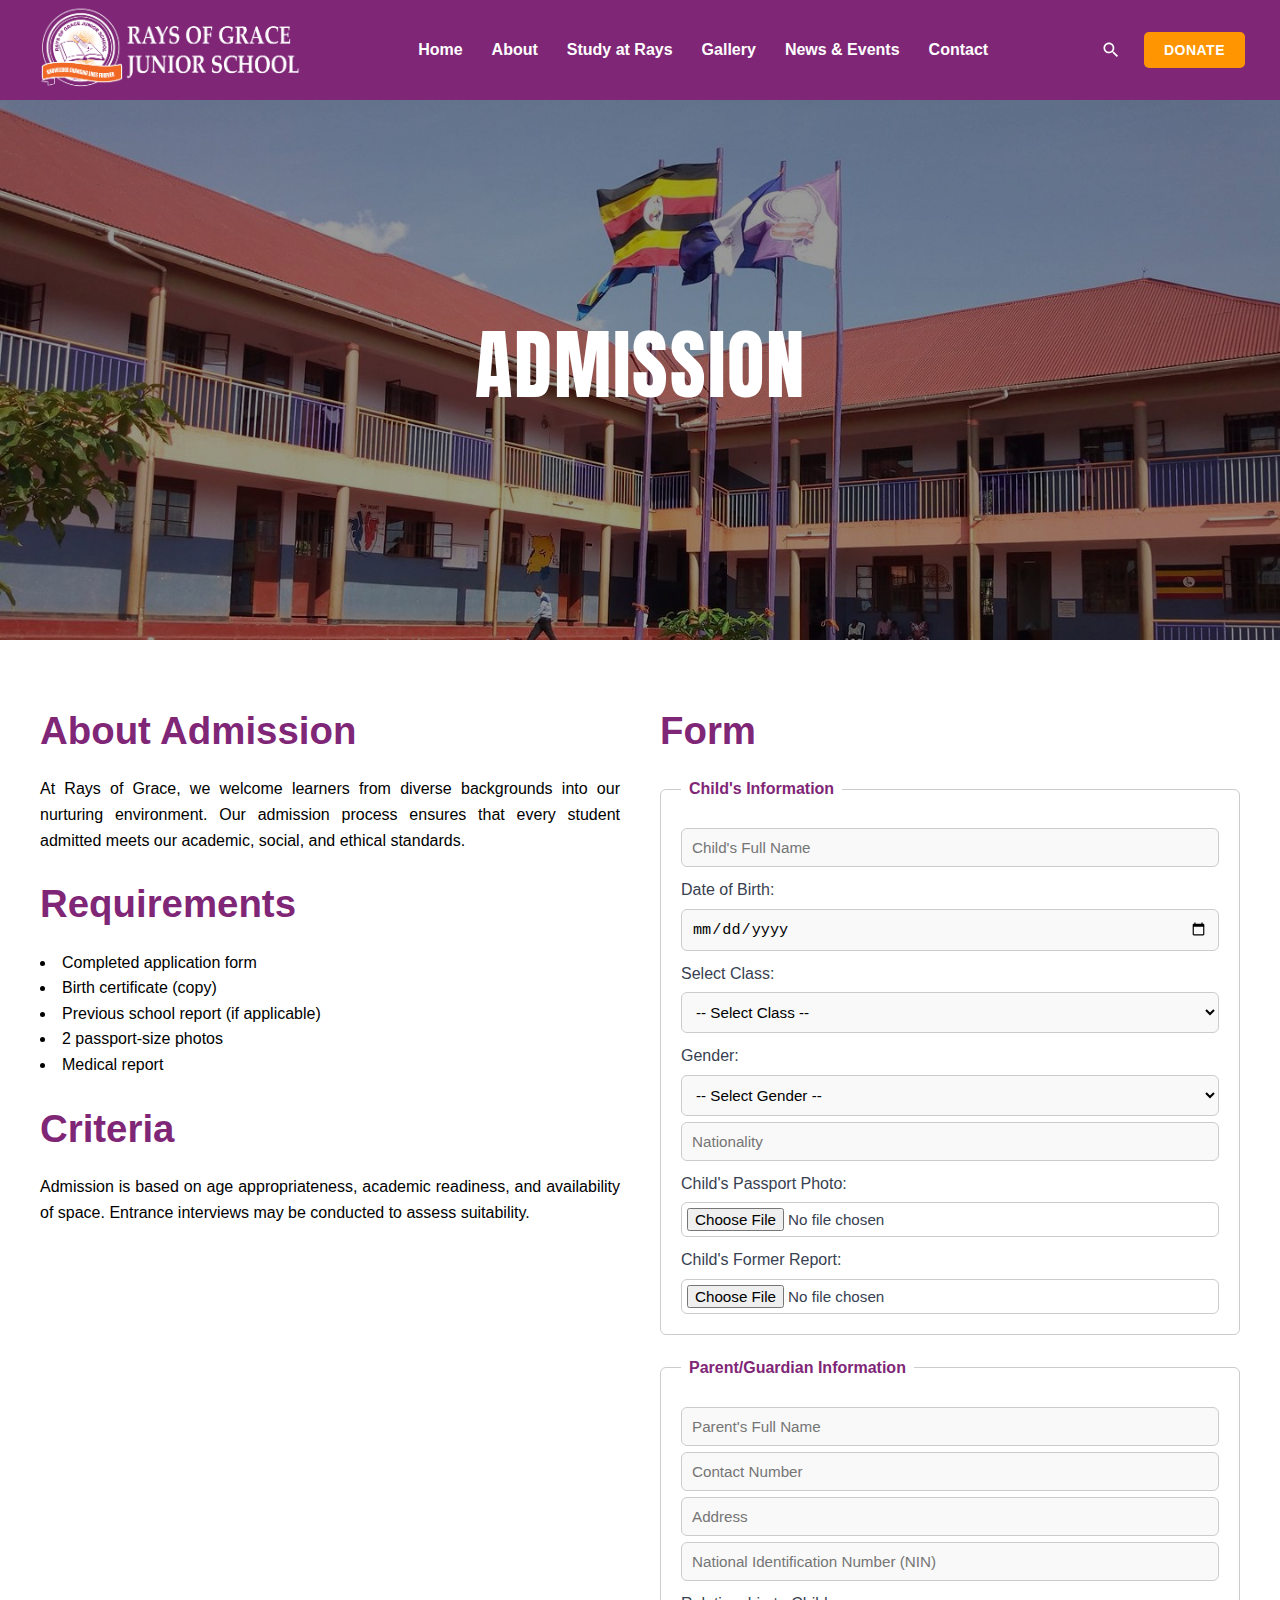
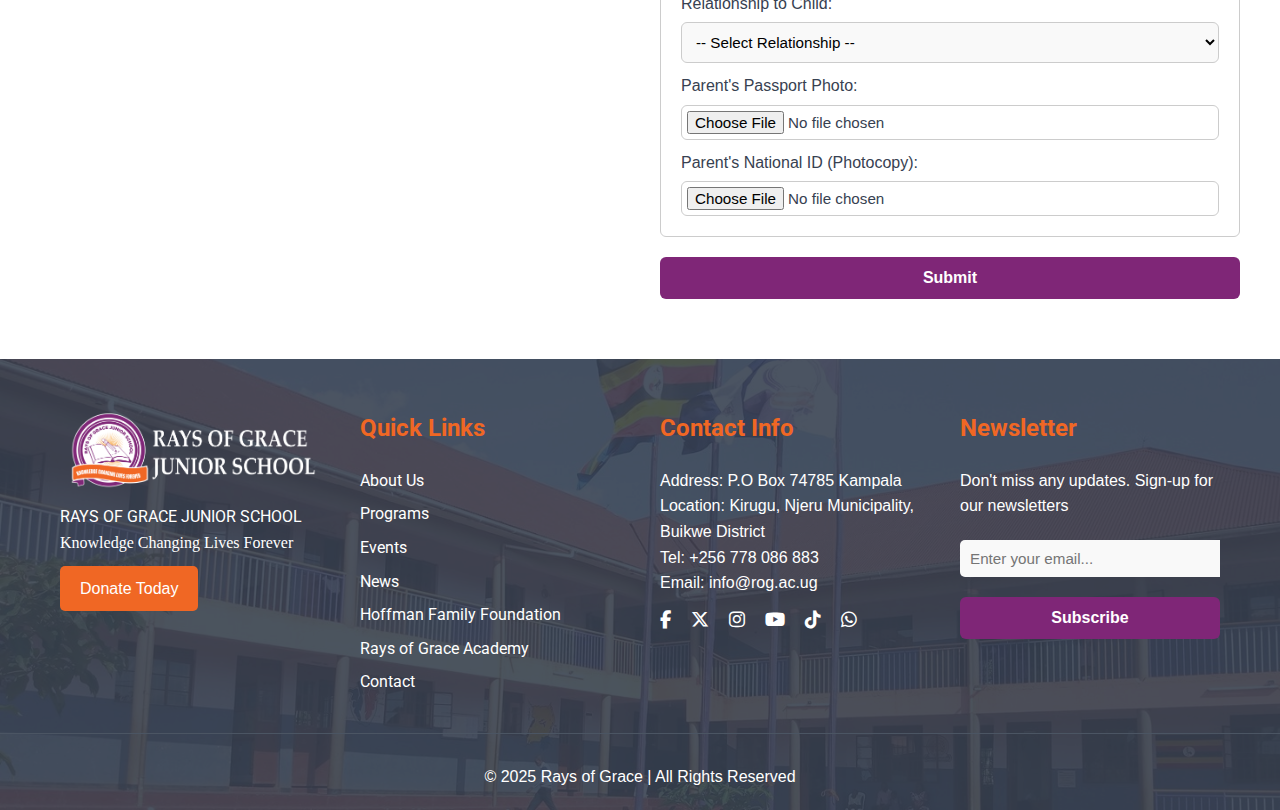
<file: templates/admission.html>
<!DOCTYPE html>
<html lang="en">
<head>
    <meta charset="UTF-8">
    <meta name="viewport" content="width=device-width, initial-scale=1.0">
    <title>Admision | Rays of Grace</title>
    <link rel="icon" type="image/x-icon" href="../images/fav-img/favicon.png">
    <link rel="stylesheet" href="../css/style.css">
    <link rel="stylesheet" href="../css/admission.css">
    <link rel="stylesheet" href="../css/responsive.css">
    <link href="https://fonts.googleapis.com/css2?family=Anton&display=swap" rel="stylesheet">
    <link href="https://fonts.googleapis.com/css2?family=Lora:wght@400;500;700&display=swap" rel="stylesheet">
</head>
<body>
    <header>
        <nav class="nav-container">
            <a href="index.html" class="logo" onclick="showPage('home')">
                <img src="../images/logo-img/logo.png" alt="Rays School Logo" class="logo-img">
            </a>
            <ul class="nav-menu">
                <li class="nav-item">
                    <a href="index.html" class="nav-link" onclick="showPage('home')">Home</a>
                </li>
                <li class="nav-item">
                    <a href="about.html" class="nav-link">About</a>
                    <div class="dropdown">
                        <a href="about.html" class="dropdown-link" onclick="showPage('about-school')">About Our School</a>
                        <a href="team.html" class="dropdown-link" onclick="showPage('meet-team')">Meet Our Team</a>
                        <a href="coming_soon.html" class="dropdown-link" onclick="showPage('school-profile')">School Profile</a>
                    </div>
                </li>
                <li class="nav-item">
                    <a href="programs.html" class="nav-link">Study at Rays</a>
                    <div class="dropdown">
                        <a href="programs.html" class="dropdown-link" onclick="showPage('programs')">Our Programs</a>
                        <a href="admission.html" class="dropdown-link" onclick="showPage('admission')">Admission</a>
                        <a href="coming_soon.html" class="dropdown-link" onclick="showPage('scholarships')">Scholarships</a>
                    </div>
                </li>
                <li class="nav-item">
                    <a href="gallery.html" class="nav-link" onclick="showPage('gallery')">Gallery</a>
                </li>
                <li class="nav-item">
                    <a href="news.html" class="nav-link">News & Events</a>
                    <div class="dropdown">
                        <a href="news.html" class="dropdown-link" onclick="showPage('news')">News & Events</a>
                        <a href="coming_soon.html" class="dropdown-link" onclick="showPage('termly-news')">Termly News</a>
                    </div>
                </li>
                <li class="nav-item">
                    <a href="contact.html" class="nav-link" onclick="showPage('contact')">Contact</a>
                </li>
            </ul>

            <div class="nav-actions">
                <button class="search-button" onclick="toggleSearch()">
                    <svg class="search-icon" viewBox="0 0 24 24">
                        <path d="M15.5 14h-.79l-.28-.27C15.41 12.59 16 11.11 16 9.5 16 5.91 13.09 3 9.5 3S3 5.91 3 9.5 5.91 16 9.5 16c1.61 0 3.09-.59 4.23-1.57l.27.28v.79l5 4.99L20.49 19l-4.99-5zm-6 0C7.01 14 5 11.99 5 9.5S7.01 5 9.5 5 14 7.01 14 9.5 11.99 14 9.5 14z"/>
                    </svg>
                </button>
                <button class="donate-btn">Donate</button>
                <div class="nav-actions">
                    <button class="menu-toggle" id="menu-toggle" onclick="toggleMobileMenu()">
                        <svg xmlns="http://www.w3.org/2000/svg" viewBox="0 0 24 24" fill="white" class="icon-menu">
                            <path d="M3 18h18v-2H3v2zm0-5h18v-2H3v2zm0-7v2h18V6H3z"/>
                        </svg>
                        <svg xmlns="http://www.w3.org/2000/svg" viewBox="0 0 24 24" fill="white" class="icon-close">
                            <path d="M19 6.41L17.59 5 12 10.59 6.41 5 5 6.41 10.59 12 5 17.59 6.41 19 12 13.41 17.59 19 19 17.59 13.41 12z"/>
                        </svg>
                    </button>
                </div>
            </div>
        </nav>
    </header>

    <div class="mobile-nav" id="mobileNav">
        <div class="mobile-nav-header">
            <a href="index.html" class="mobile-logo" onclick="showPage('home')">
                <img src="../images/logo-img/mobile-logo.png" alt="Rays School Logo" class="mobile-logo">
            </a>
        </div>
        <ul class="mobile-nav-menu">
            <li class="mobile-nav-item">
                <a href="index.html" class="mobile-nav-link" onclick="showPage('home'); closeMobileMenu();">Home</a>
            </li>
            <li class="mobile-nav-item">
                <a href="#" class="mobile-nav-link" onclick="toggleMobileDropdown('about-dropdown', this.querySelector('.plus-minus-icon'))">
                    About<span class="plus-minus-icon">+</span>
                </a>
                <div class="mobile-dropdown" id="about-dropdown">
                    <a href="about.html" class="mobile-nav-link mobile-dropdown-link" onclick="showPage('about-school'); closeMobileMenu();">About Our School</a>
                    <a href="team.html" class="mobile-nav-link mobile-dropdown-link" onclick="showPage('meet-team'); closeMobileMenu();">Meet Our Team</a>
                    <a href="coming_soon.html" class="mobile-nav-link mobile-dropdown-link" onclick="showPage('school-profile'); closeMobileMenu();">School Profile</a>
                </div>
            </li>
            <li class="mobile-nav-item">
                <a href="#" class="mobile-nav-link" onclick="toggleMobileDropdown('study-dropdown', this.querySelector('.plus-minus-icon'))">
                    Study at Rays<span class="plus-minus-icon">+</span>
                </a>
                <div class="mobile-dropdown" id="study-dropdown">
                    <a href="programs.html" class="mobile-nav-link mobile-dropdown-link" onclick="showPage('programs'); closeMobileMenu();">Our Programs</a>
                    <a href="admission.html" class="mobile-nav-link mobile-dropdown-link" onclick="showPage('admission'); closeMobileMenu();">Admission</a>
                    <a href="coming_soon.html" class="mobile-nav-link mobile-dropdown-link" onclick="showPage('scholarships'); closeMobileMenu();">Scholarships</a>
                </div>
            </li>
            <li class="mobile-nav-item">
                <a href="gallery.html" class="mobile-nav-link" onclick="showPage('gallery'); closeMobileMenu();">Gallery</a>
            </li>
            <li class="mobile-nav-item">
                <a href="#" class="mobile-nav-link" onclick="toggleMobileDropdown('news-dropdown', this.querySelector('.plus-minus-icon'))">
                    News<span class="plus-minus-icon">+</span>
                </a>
                <div class="mobile-dropdown" id="news-dropdown">
                    <a href="news.html" class="mobile-nav-link mobile-dropdown-link" onclick="showPage('news'); closeMobileMenu();">News & Events</a>
                    <a href="coming_soon.html" class="mobile-nav-link mobile-dropdown-link" onclick="showPage('termly-news'); closeMobileMenu();">Termly News</a>
                </div>
            </li>
            <li class="mobile-nav-item">
                <a href="contact.html" class="mobile-nav-link" onclick="showPage('contact'); closeMobileMenu();">Contact</a>
            </li>
        </ul>
    </div>
    <div class="overlay" id="overlay" onclick="closeMobileMenu()"></div>

    <main>
        <section id="admission-section">
            <div class="admission-overlay">
                <h2>
                    ADMISSION
                </h2>
            </div>
        </section>
        <section id="creteria-section">
  <div class="admission-container">
    <div class="column">
      <h2>About Admission</h2>
      <p>
        At Rays of Grace, we welcome learners from diverse backgrounds into our nurturing environment. 
        Our admission process ensures that every student admitted meets our academic, social, and ethical standards.
      </p>

      <h2>Requirements</h2>
      <ul>
        <li>Completed application form</li>
        <li>Birth certificate (copy)</li>
        <li>Previous school report (if applicable)</li>
        <li>2 passport-size photos</li>
        <li>Medical report</li>
      </ul>
      <h2>Criteria</h2>
      <p>
        Admission is based on age appropriateness, academic readiness, and availability of space. 
        Entrance interviews may be conducted to assess suitability.
      </p>
    </div>
    <div class="column">

      <h2>Form</h2>
        <form enctype="multipart/form-data">
        <fieldset>
            <legend>Child's Information</legend>
            <input type="text" name="child_name" placeholder="Child's Full Name" required>

            <label for="dob">Date of Birth:</label>
            <input type="date" name="dob" id="dob" required>

            <label for="class">Select Class:</label>
            <select name="class" id="class" required>
            <option value="">-- Select Class --</option>
            <option value="Baby">Baby Class</option>
            <option value="Middle">Middle Class</option>
            <option value="Top">Top Class</option>
            <option value="P1">Primary 1</option>
            <option value="P2">Primary 2</option>
            <option value="P3">Primary 3</option>
            <option value="P4">Primary 4</option>
            <option value="P5">Primary 5</option>
            <option value="P6">Primary 6</option>
            <option value="P7">Primary 7</option>
            </select>

            <label for="gender">Gender:</label>
            <select name="gender" id="gender" required>
            <option value="">-- Select Gender --</option>
            <option value="Male">Male</option>
            <option value="Female">Female</option>
            </select>

            <input type="text" name="nationality" placeholder="Nationality" required>

            <label for="passport_photo">Child's Passport Photo:</label>
            <input type="file" name="passport_photo" id="passport_photo" accept="image/*" required>

            <label for="former_report">Child's Former Report:</label>
            <input type="file" name="former_report" id="former_report" accept="image/*,.pdf" required>
        </fieldset>

        <fieldset>
            <legend>Parent/Guardian Information</legend>
            <input type="text" name="parent_name" placeholder="Parent's Full Name" required>
            <input type="text" name="parent_contact" placeholder="Contact Number" required>
            <input type="text" name="parent_address" placeholder="Address" required>
            <input type="text" name="parent_nin" placeholder="National Identification Number (NIN)" required>

            <label for="relationship">Relationship to Child:</label>
            <select name="relationship" id="relationship" required>
            <option value="">-- Select Relationship --</option>
            <option value="Father">Father</option>
            <option value="Mother">Mother</option>
            <option value="Guardian">Guardian</option>
            <option value="Other">Other</option>
            </select>

            <label for="passport_photo">Parent's Passport Photo:</label>
            <input type="file" name="passport_photo" id="passport_photo" accept="image/*" required>

            <label for="parent_id">Parent's National ID (Photocopy):</label>
            <input type="file" name="parent_id" id="parent_id" accept="image/*,.pdf" required>
        </fieldset>

        <button type="submit">Submit</button>
    </form>

    </div>
  </div>
</section>

    </main>

    <div id="footer-placeholder"></div>
    
    <script src="../js/main.js"></script>
    <script src="../js/menu.js"></script>
    <script src="../js/slider.js"></script>

    <a href="#" id="back-to-top" class="back-to-top">
        <svg xmlns="http://www.w3.org/2000/svg" viewBox="0 0 640 640"><path d="M342.6 81.4C330.1 68.9 309.8 68.9 297.3 81.4L137.3 241.4C124.8 253.9 124.8 274.2 137.3 286.7C149.8 299.2 170.1 299.2 182.6 286.7L288 181.3L288 552C288 569.7 302.3 584 320 584C337.7 584 352 569.7 352 552L352 181.3L457.4 286.7C469.9 299.2 490.2 299.2 502.7 286.7C515.2 274.2 515.2 253.9 502.7 241.4L342.7 81.4z"/></svg>
    </a>
</body>
</html>
</file>
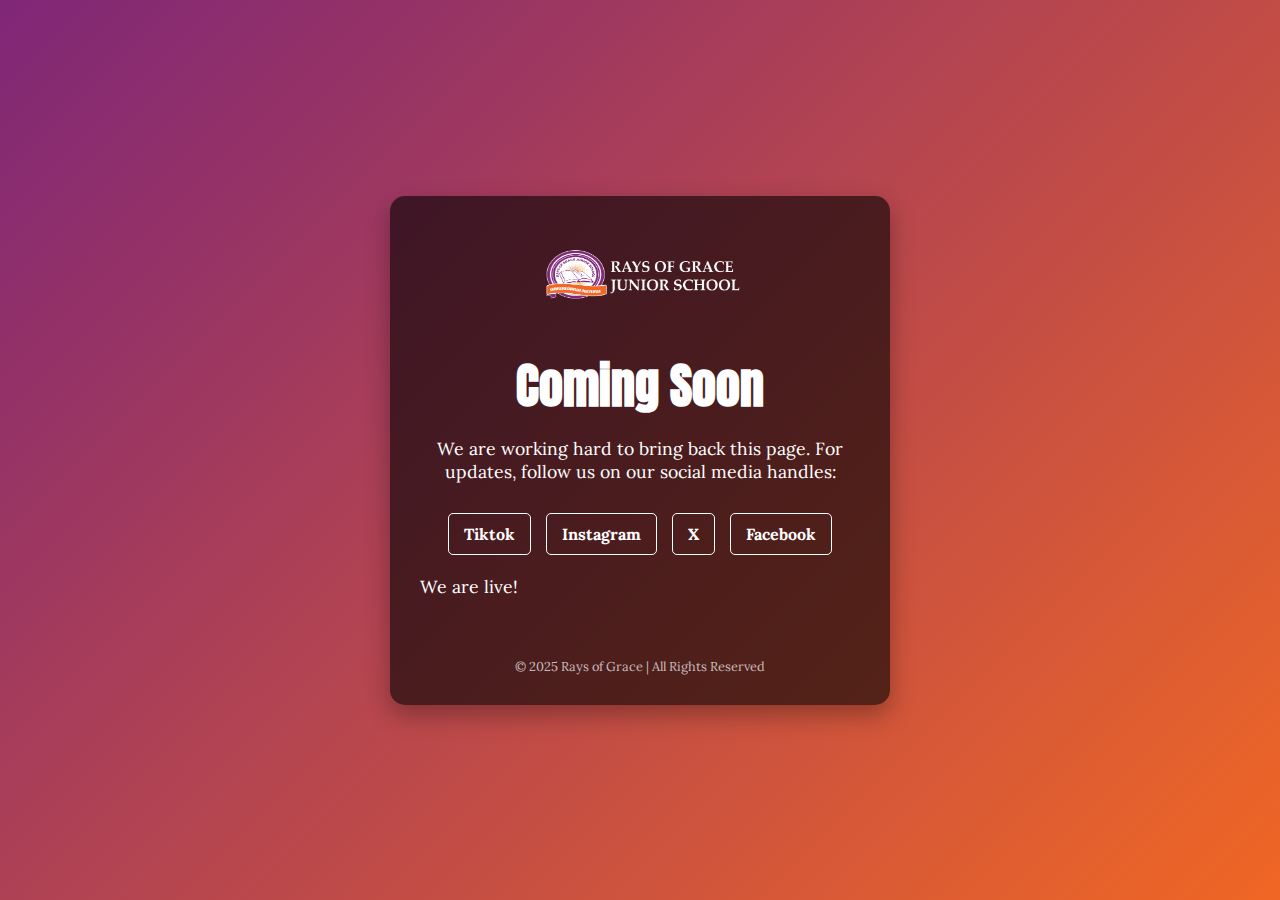
<file: templates/coming_soon.html>
<!DOCTYPE html>
<html lang="en">
<head>
  <meta charset="UTF-8">
  <meta name="viewport" content="width=device-width, initial-scale=1.0">
  <title>Coming Soon | Rays of Grace</title>
  <link href="https://fonts.googleapis.com/css2?family=Anton&display=swap" rel="stylesheet">
  <link href="https://fonts.googleapis.com/css2?family=Lora:wght@400;700&display=swap" rel="stylesheet">
  <style>
    /* Reset & Global */
    * {
      margin: 0;
      padding: 0;
      box-sizing: border-box;
    }

    body {
      font-family: 'Lora', serif;
      background: linear-gradient(135deg, #7f2677, #f06724);
      color: #fff;
      display: flex;
      justify-content: center;
      align-items: center;
      min-height: 100vh;
      text-align: center;
    }

    .coming-soon-container {
      max-width: 500px;
      width: 90%;
      padding: 30px;
      background: rgba(0,0,0,0.6);
      border-radius: 15px;
      box-shadow: 0 10px 25px rgba(0,0,0,0.3);
      animation: fadeIn 1.5s ease;
    }

    .logo-wrapper img {
      width: 220px;
      margin-bottom: 20px;
      height: 100px;
    }

    h1 {
      font-family: 'Anton', sans-serif;
      font-size: 3rem;
      margin-bottom: 15px;
    }

    p {
      font-size: 1.1rem;
      margin-bottom: 30px;
    }

    /* Countdown Timer */
    .countdown {
      display: flex;
      justify-content: space-between;
      margin-bottom: 30px;
      flex-wrap: wrap;
    }

    .time-box {
      flex: 1 1 45%;
      margin: 5px;
      background: rgba(255,255,255,0.1);
      padding: 15px;
      border-radius: 10px;
    }

    .time-box span {
      display: block;
      font-size: 2rem;
      font-weight: bold;
    }

    .time-box p {
      margin-top: 5px;
      font-size: 0.9rem;
    }

    /* Social Links */
    .social-links {
      display: flex;
      justify-content: center;
      gap: 15px;
      margin-bottom: 20px;
      flex-wrap: wrap;
    }

    .social-links a {
      color: #fff;
      font-weight: bold;
      text-decoration: none;
      padding: 10px 15px;
      border: 1px solid #fff;
      border-radius: 5px;
      transition: 0.3s;
    }

    .social-links a:hover {
      background-color: #fff;
      color: #f06724;
    }

    /* Footer */
    footer {
      font-size: 0.8rem;
      margin-top: 20px;
      color: rgba(255,255,255,0.7);
    }

    /* Responsive */
    @media (max-width: 480px) {
      .time-box {
        flex: 1 1 100%;
      }

      h1 {
        font-size: 2.2rem;
      }
    }

    /* Animation */
    @keyframes fadeIn {
      from { opacity: 0; transform: translateY(-20px); }
      to { opacity: 1; transform: translateY(0); }
    }
  </style>
</head>
<body>
  <div class="coming-soon-container">
    <div class="logo-wrapper">
      <img src="../images/logo-img/logo.png" alt="Rays of Grace Logo" class="logo">
    </div>
    <h1>Coming Soon</h1>
    <p>We are working hard to bring back this page. For updates, follow us on our social media handles:</p>

    <div class="social-links">
      <a href="https://www.tiktok.com/@raysofgraceuganda" target="_blank">Tiktok</a>
      <a href="https://www.instagram.com/raysofgraceacademyuganda?igsh=aGc3b2lyNGo1bmlh" target="_blank">Instagram</a>
      <a href="https://x.com/grace_rays?t=CQyt8ld5PUFktoGwGv5QbQ&s=08" target="_blank">X</a>
      <a href="https://www.facebook.com/profile.php?id=100057146993995" target="_blank">Facebook</a>
    </div>

    <div class="countdown" id="countdown">
      <div class="time-box">
        <span id="days">00</span>
        <p>Days</p>
      </div>
      <div class="time-box">
        <span id="hours">00</span>
        <p>Hours</p>
      </div>
      <div class="time-box">
        <span id="minutes">00</span>
        <p>Minutes</p>
      </div>
      <div class="time-box">
        <span id="seconds">00</span>
        <p>Seconds</p>
      </div>
    </div>

    <footer>
      &copy; 2025 Rays of Grace | All Rights Reserved
    </footer>
  </div>

  <script>
    // Countdown Timer
    const launchDate = new Date("Oct 19, 2025 00:00:00").getTime();

    const countdown = setInterval(() => {
      const now = new Date().getTime();
      const distance = launchDate - now;

      const days = Math.floor(distance / (1000*60*60*24));
      const hours = Math.floor((distance % (1000*60*60*24)) / (1000*60*60));
      const minutes = Math.floor((distance % (1000*60*60)) / (1000*60));
      const seconds = Math.floor((distance % (1000*60)) / 1000);

      document.getElementById("days").innerText = String(days).padStart(2,"0");
      document.getElementById("hours").innerText = String(hours).padStart(2,"0");
      document.getElementById("minutes").innerText = String(minutes).padStart(2,"0");
      document.getElementById("seconds").innerText = String(seconds).padStart(2,"0");

      if(distance < 0){
        clearInterval(countdown);
        document.getElementById("countdown").innerHTML = "<p>We are live!</p>";
      }
    }, 1000);
  </script>
</body>
</html>
</file>
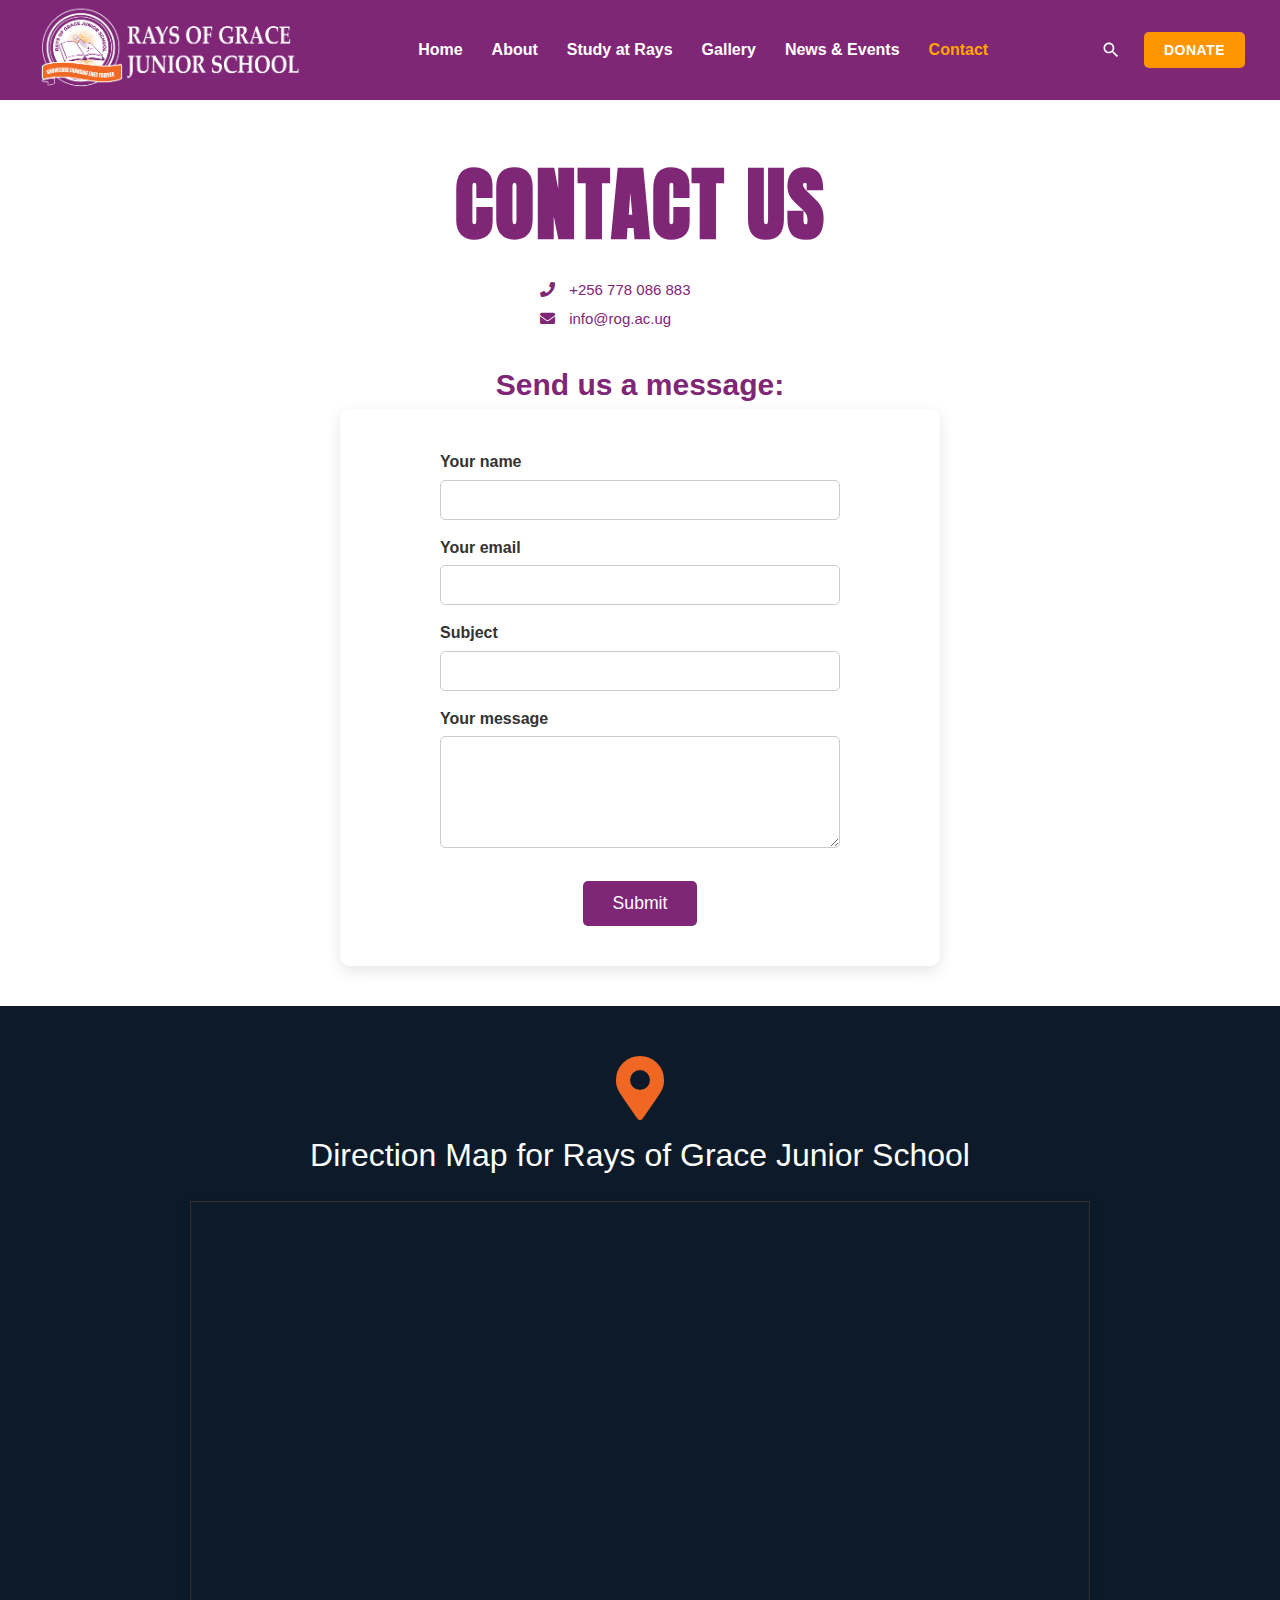
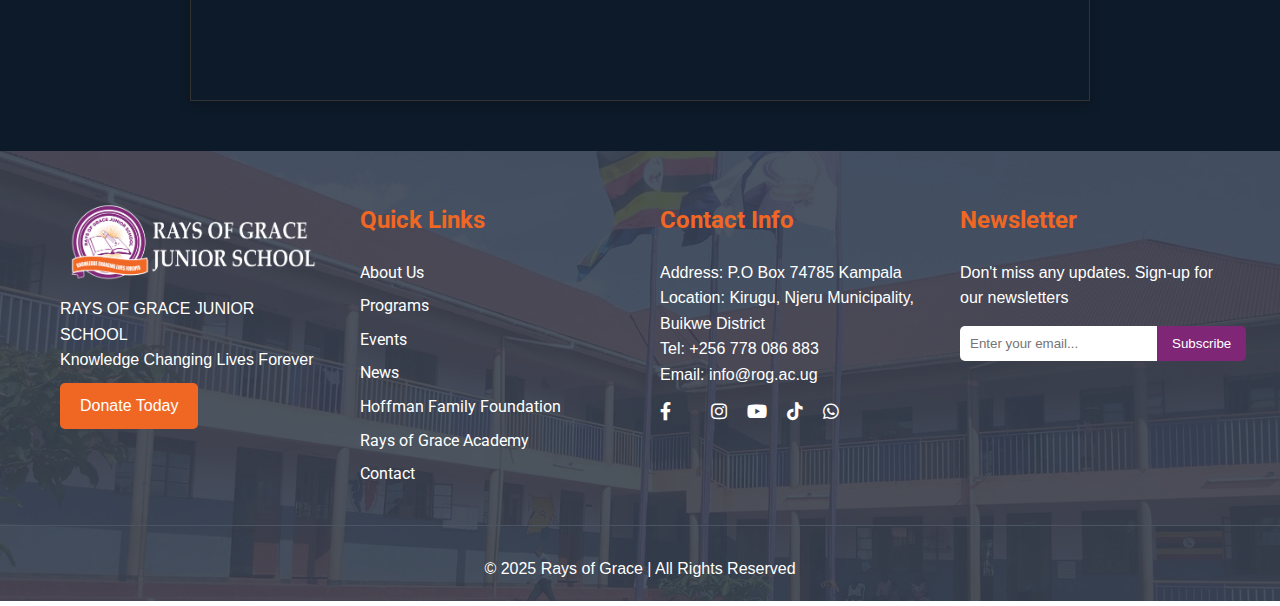
<file: templates/contact.html>
<!DOCTYPE html>
<html lang="en">
<head>
    <meta charset="UTF-8">
    <meta name="viewport" content="width=device-width, initial-scale=1.0">
    <title>Contact Us | Rays of Grace</title>
    <link rel="icon" type="image/x-icon" href="../images/fav-img/favicon.png">
    <link rel="stylesheet" href="../css/style.css">
    <link rel="stylesheet" href="../css/contact.css">
    <link rel="stylesheet" href="../css/responsive.css">
    <link href="https://fonts.googleapis.com/css2?family=Anton&display=swap" rel="stylesheet">
    <link href="https://fonts.googleapis.com/css2?family=Lora:wght@400;500;700&display=swap" rel="stylesheet">
    <link rel="stylesheet" href="https://cdnjs.cloudflare.com/ajax/libs/font-awesome/5.15.4/css/all.min.css">
</head>
<body>
    <header>
        <nav class="nav-container">
            <a href="index.html" class="logo" onclick="showPage('home')">
                <img src="../images/logo-img/logo.png" alt="Rays of Grace Logo" class="logo-img">
            </a>
            <ul class="nav-menu">
                <li class="nav-item">
                    <a href="index.html" class="nav-link" onclick="showPage('home')">Home</a>
                </li>
                <li class="nav-item">
                    <a href="about.html" class="nav-link">About</a>
                    <div class="dropdown">
                        <a href="about.html" class="dropdown-link" onclick="showPage('about-school')">About Our School</a>
                        <a href="team.html" class="dropdown-link" onclick="showPage('meet-team')">Meet Our Team</a>
                        <a href="coming_soon.html" class="dropdown-link" onclick="showPage('school-profile')">School Profile</a>
                    </div>
                </li>
                <li class="nav-item">
                    <a href="programs.html" class="nav-link">Study at Rays</a>
                    <div class="dropdown">
                        <a href="programs.html" class="dropdown-link" onclick="showPage('programs')">Our Programs</a>
                        <a href="admission.html" class="dropdown-link" onclick="showPage('admission')">Admission</a>
                        <a href="coming_soon.html" class="dropdown-link" onclick="showPage('scholarships')">Scholarships</a>
                    </div>
                </li>
                <li class="nav-item">
                    <a href="gallery.html" class="nav-link" onclick="showPage('gallery')">Gallery</a>
                </li>
                <li class="nav-item">
                    <a href="news.html" class="nav-link">News & Events</a>
                    <div class="dropdown">
                        <a href="news.html" class="dropdown-link" onclick="showPage('news')">News & Events</a>
                        <a href="coming_soon.html" class="dropdown-link" onclick="showPage('termly-news')">Termly News</a>
                    </div>
                </li>
                <li class="nav-item">
                    <a href="contact.html" class="nav-link" onclick="showPage('contact')">Contact</a>
                </li>
            </ul>

            <div class="nav-actions">
                <button class="search-button" onclick="toggleSearch()">
                    <svg class="search-icon" viewBox="0 0 24 24">
                        <path d="M15.5 14h-.79l-.28-.27C15.41 12.59 16 11.11 16 9.5 16 5.91 13.09 3 9.5 3S3 5.91 3 9.5 5.91 16 9.5 16c1.61 0 3.09-.59 4.23-1.57l.27.28v.79l5 4.99L20.49 19l-4.99-5zm-6 0C7.01 14 5 11.99 5 9.5S7.01 5 9.5 5 14 7.01 14 9.5 11.99 14 9.5 14z"/>
                    </svg>
                </button>
                <button class="donate-btn">Donate</button>
                <div class="nav-actions">
                    <button class="menu-toggle" id="menu-toggle" onclick="toggleMobileMenu()">
                        <svg xmlns="http://www.w3.org/2000/svg" viewBox="0 0 24 24" fill="white" class="icon-menu">
                            <path d="M3 18h18v-2H3v2zm0-5h18v-2H3v2zm0-7v2h18V6H3z"/>
                        </svg>
                        <svg xmlns="http://www.w3.org/2000/svg" viewBox="0 0 24 24" fill="white" class="icon-close">
                            <path d="M19 6.41L17.59 5 12 10.59 6.41 5 5 6.41 10.59 12 5 17.59 6.41 19 12 13.41 17.59 19 19 17.59 13.41 12z"/>
                        </svg>
                    </button>
                </div>
            </div>
        </nav>
    </header>

    <div class="mobile-nav" id="mobileNav">
        <div class="mobile-nav-header">
            <a href="index.html" class="mobile-logo" onclick="showPage('home')">
                <img src="../images/logo-img/mobile-logo.png" alt="Rays School Logo" class="mobile-logo">
            </a>
        </div>
        <ul class="mobile-nav-menu">
            <li class="mobile-nav-item">
                <a href="index.html" class="mobile-nav-link" onclick="showPage('home'); closeMobileMenu();">Home</a>
            </li>
            <li class="mobile-nav-item">
                <a href="#" class="mobile-nav-link" onclick="toggleMobileDropdown('about-dropdown', this.querySelector('.plus-minus-icon'))">
                    About<span class="plus-minus-icon">+</span>
                </a>
                <div class="mobile-dropdown" id="about-dropdown">
                    <a href="about.html" class="mobile-nav-link mobile-dropdown-link" onclick="showPage('about-school'); closeMobileMenu();">About Our School</a>
                    <a href="team.html" class="mobile-nav-link mobile-dropdown-link" onclick="showPage('meet-team'); closeMobileMenu();">Meet Our Team</a>
                </div>
            </li>
            <li class="mobile-nav-item">
                <a href="programs.html" class="mobile-nav-link" onclick="toggleMobileDropdown('study-dropdown', this.querySelector('.plus-minus-icon'))">
                    Study at Rays<span class="plus-minus-icon">+</span>
                </a>
                <div class="mobile-dropdown" id="study-dropdown">
                    <a href="programs.html" class="mobile-nav-link mobile-dropdown-link" onclick="showPage('programs'); closeMobileMenu();">Our Programs</a>
                    <a href="admission.html" class="mobile-nav-link mobile-dropdown-link" onclick="showPage('admission'); closeMobileMenu();">Admission</a>
                    <a href="coming_soon.html" class="mobile-nav-link mobile-dropdown-link" onclick="showPage('scholarships'); closeMobileMenu();">Scholarships</a>
                </div>
            </li>
            <li class="mobile-nav-item">
                <a href="gallery.html" class="mobile-nav-link" onclick="showPage('gallery'); closeMobileMenu();">Gallery</a>
            </li>
            <li class="mobile-nav-item">
                <a href="news.html" class="mobile-nav-link" onclick="toggleMobileDropdown('news-dropdown', this.querySelector('.plus-minus-icon'))">
                    News<span class="plus-minus-icon">+</span>
                </a>
                <div class="mobile-dropdown" id="news-dropdown">
                    <a href="news.html" class="mobile-nav-link mobile-dropdown-link" onclick="showPage('news'); closeMobileMenu();">News & Events</a>
                    <a href="coming_soon.html" class="mobile-nav-link mobile-dropdown-link" onclick="showPage('termly-news'); closeMobileMenu();">Termly News</a>
                </div>
            </li>
            <li class="mobile-nav-item">
                <a href="contact.html" class="mobile-nav-link" onclick="showPage('contact'); closeMobileMenu();">Contact</a>
            </li>
        </ul>
    </div>
    <div class="overlay" id="overlay" onclick="closeMobileMenu()"></div>

    <main>
        <section class="contact-section">
            <div class="contact-container">
                <h2 class="contact-heading">CONTACT US</h2>
                
                <div class="contactform-info">
                    <p>
                        <i class="fas fa-phone"></i> +256 778 086 883
                    </p>
                    <!-- <p>
                        <i class="fas fa-phone"></i> +256 707610551
                    </p> -->
                    <p>
                        <i class="fas fa-envelope"></i> info@rog.ac.ug
                    </p>
                </div>

                <h3 class="message-heading">Send us a message:</h3>

                <form class="contact-form" action="#" method="post">
                    <div class="form-group">
                        <label for="name">Your name</label>
                        <input type="text" id="name" name="name" required>
                    </div>
                    <div class="form-group">
                        <label for="email">Your email</label>
                        <input type="email" id="email" name="email" required>
                    </div>
                    <div class="form-group">
                        <label for="subject">Subject</label>
                        <input type="text" id="subject" name="subject" required>
                    </div>
                    <div class="form-group">
                        <label for="message">Your message</label>
                        <textarea id="message" name="message" rows="5"></textarea>
                    </div>
                    <button type="submit">Submit</button>
                </form>
            </div>
        </section>

        <section class="map-section">
            <div class="map-header">
                <i class="fas fa-map-marker-alt map-pin-icon"></i>
                <h2 class="map-title">Direction Map for Rays of Grace Junior School</h2>
            </div>
            <div class="map-container">
                <iframe src="https://www.google.com/maps/embed?pb=!1m14!1m12!1m3!1d7979.312481306089!2d33.08192090012218!3d0.5164482845449089!2m3!1f0!2f0!3f0!3m2!1i1024!2i768!4f13.1!5e0!3m2!1sen!2sug!4v1758102622148!5m2!1sen!2sug" width="100%" height="100%" style="border:0;" allowfullscreen="" loading="lazy" referrerpolicy="no-referrer-when-downgrade"></iframe>
            </div>
        </section>
    </main>

    <footer>
        <div class="footer-content">
            <div class="footer-section about">
                <a href="index.html" class="footer-logo" onclick="showPage('home')">
                    <img src="../images/logo-img/footer-logo.png" alt="Rays of Grace logo" class="footer-logo-img">
                </a>
                <p>RAYS OF GRACE JUNIOR SCHOOL</p>
                <p>Knowledge Changing Lives Forever</p>
                <a href="#" class="donate-button">Donate Today</a>
            </div>
            <div class="footer-section links">
                <h3>Quick Links</h3>
                <ul class="quick-links">
                    <li><a href="about.html" onclick="showPage('about-school')">About Us</a></li>
                    <li><a href="programs.html" onclick="showPage('programs')">Programs</a></li>
                    <li><a href="events.html" onclick="showPage('events')">Events</a></li>
                    <li><a href="news.html" onclick="showPage('news')">News</a></li>
                    <li><a href="https://www.hoffmanfamilyfoundation.co/" onclick="showPage('hff')">Hoffman Family Foundation</a></li>
                    <li><a href="https://raysofgraceacademy.org/" onclick="showPage('academy')">Rays of Grace Academy</a></li>
                    <li><a href="contact.html" onclick="showPage('contact')">Contact</a></li>
                </ul>
            </div>
            <div class="footer-section contact-info">
                <h3>Contact Info</h3>
                <p>Address: P.O Box 74785 Kampala</p>
                <p>Location: Kirugu, Njeru Municipality, Buikwe District</p>
                <p>Tel: +256 778 086 883</p>
                <p>Email: info@rog.ac.ug</p>
                <div class="social-icons">
                    <a href="https://www.facebook.com/profile.php?id=100057146993995"><i class="fab fa-facebook-f"></i></a>
                    <a href="https://x.com/grace_rays?t=CQyt8ld5PUFktoGwGv5QbQ&s=08"><i class="fab fa-x-twitter"></i></a>
                    <a href="https://www.instagram.com/raysofgraceacademyuganda?igsh=aGc3b2lyNGo1bmlh"><i class="fab fa-instagram"></i></a>
                    <a href="https://www.youtube.com/@raysofgraceacademy"><i class="fab fa-youtube"></i></a>
                    <a href="https://www.tiktok.com/@raysofgraceuganda"><i class="fab fa-tiktok"></i></a>
                    <a href="https://wa.me/256786764239" target="_blank"><i class="fab fa-whatsapp"></i></a>
                </div>
            </div>
            <div class="footer-section newsletter">
                <h3>Newsletter</h3>
                <p>Don't miss any updates. Sign-up for our newsletters</p>
                <form class="newsletter-form">
                    <input type="email" placeholder="Enter your email...">
                    <button type="submit">Subscribe</button>
                </form>
            </div>
        </div>

        <div class="footer-bottom">
            &copy; 2025 Rays of Grace | All Rights Reserved
        </div>
    </footer>
    
    <script src="../js/main.js"></script>
    <script src="../js/menu.js"></script>
    <script src="../js/slider.js"></script>

    <a href="#" id="back-to-top" class="back-to-top">
        <svg xmlns="http://www.w3.org/2000/svg" viewBox="0 0 640 640"><path d="M342.6 81.4C330.1 68.9 309.8 68.9 297.3 81.4L137.3 241.4C124.8 253.9 124.8 274.2 137.3 286.7C149.8 299.2 170.1 299.2 182.6 286.7L288 181.3L288 552C288 569.7 302.3 584 320 584C337.7 584 352 569.7 352 552L352 181.3L457.4 286.7C469.9 299.2 490.2 299.2 502.7 286.7C515.2 274.2 515.2 253.9 502.7 241.4L342.7 81.4z"/></svg>
    </a>
</body>
</html>
</file>
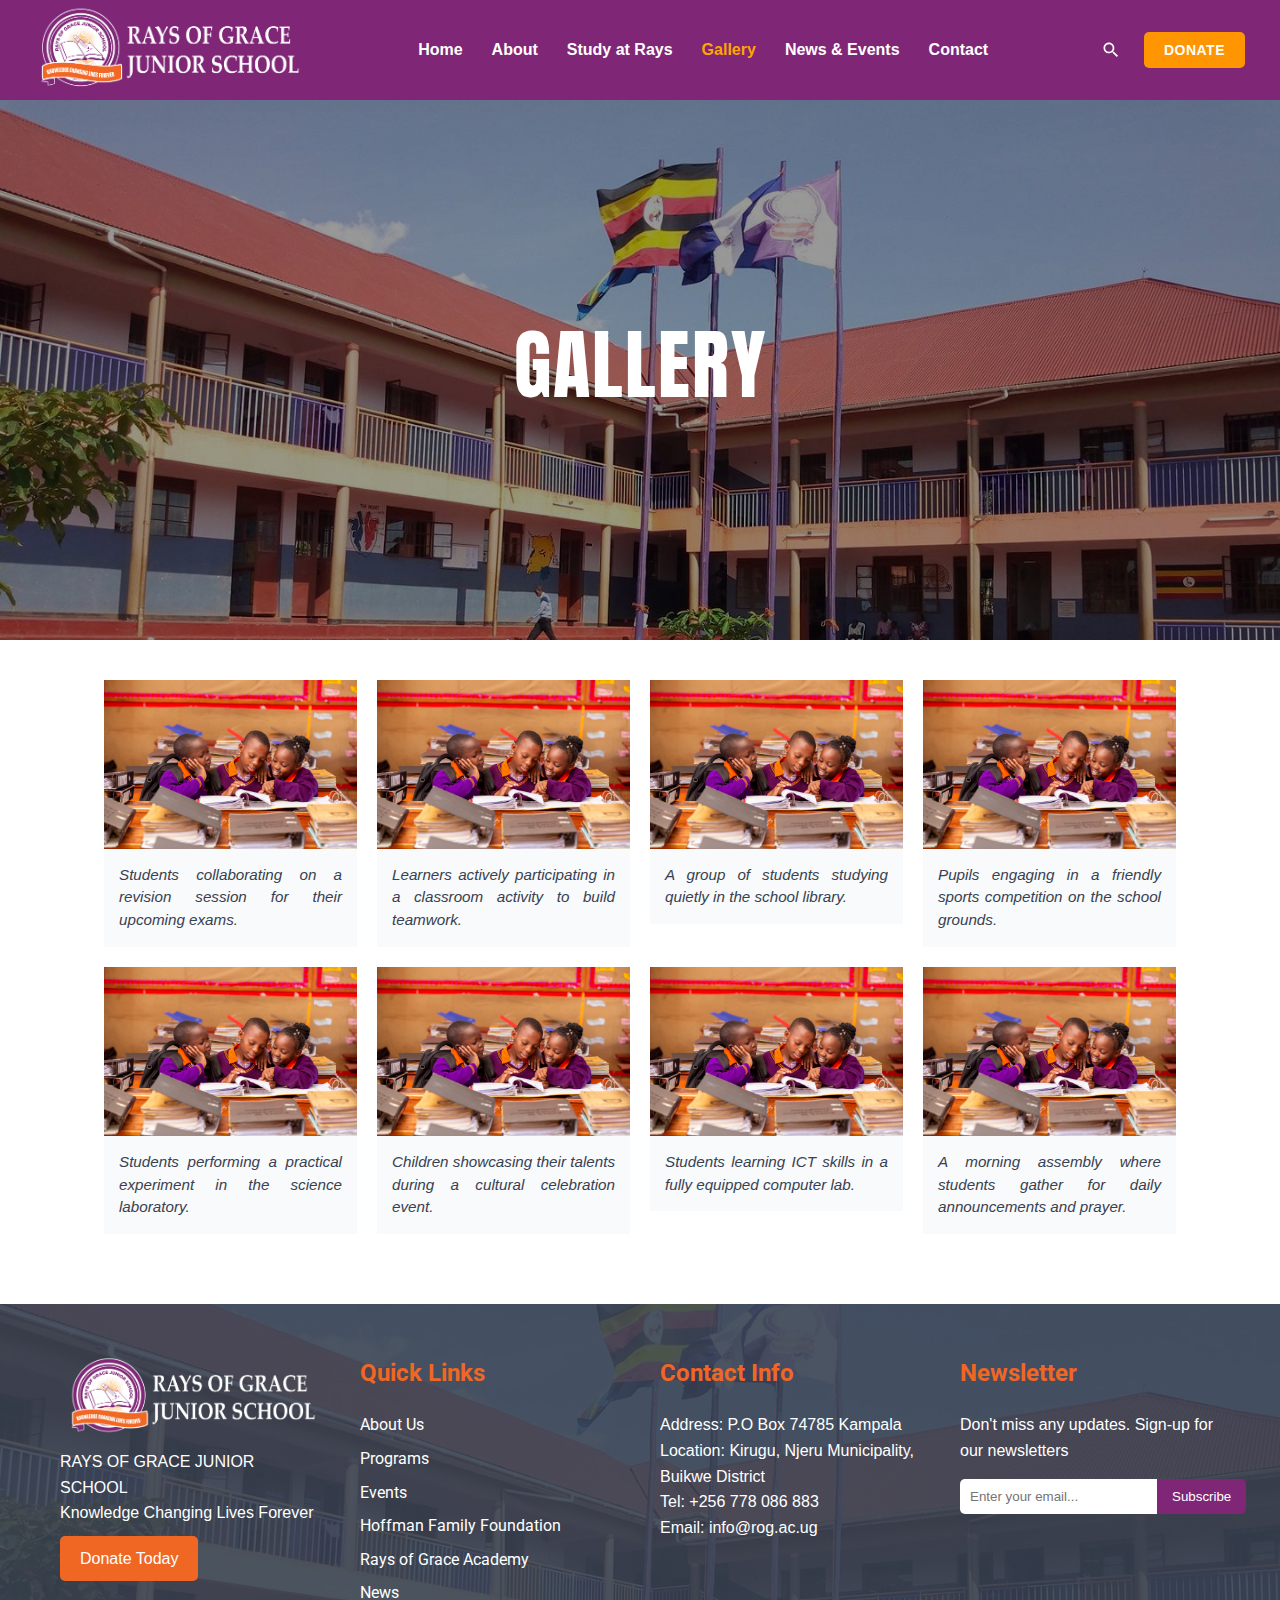
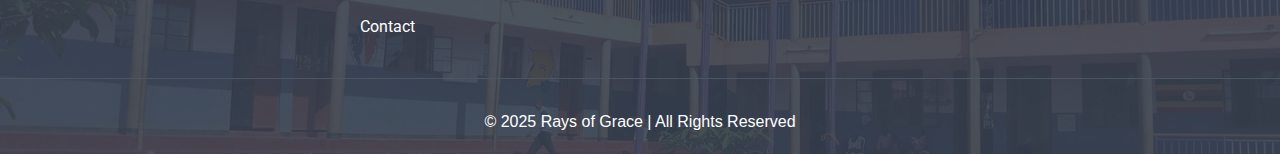
<file: templates/gallery.html>
<!DOCTYPE html>
<html lang="en">
<head>
    <meta charset="UTF-8">
    <meta name="viewport" content="width=device-width, initial-scale=1.0">
    <title>Gallery | Rays of Grace</title>
    <link rel="icon" type="image/x-icon" href="../images/fav-img/favicon.png">
    <link rel="stylesheet" href="../css/style.css">
    <link rel="stylesheet" href="../css/gallery.css">
    <link rel="stylesheet" href="../css/responsive.css">
    <link href="https://fonts.googleapis.com/css2?family=Anton&display=swap" rel="stylesheet">
</head>
<body>
    <header>
        <nav class="nav-container">
            <a href="index.html" class="logo" onclick="showPage('home')">
                <img src="../images/logo-img/logo.png" alt="Rays School Logo" class="logo-img">
            </a>
            <ul class="nav-menu">
                <li class="nav-item">
                    <a href="index.html" class="nav-link" onclick="showPage('home')">Home</a>
                </li>
                <li class="nav-item">
                    <a href="about.html" class="nav-link">About</a>
                    <div class="dropdown">
                        <a href="about.html" class="dropdown-link" onclick="showPage('about-school')">About Our School</a>
                        <a href="team.html" class="dropdown-link" onclick="showPage('meet-team')">Meet Our Team</a>
                        <a href="coming_soon.html" class="dropdown-link" onclick="showPage('school-profile')">School Profile</a>
                    </div>
                </li>
                <li class="nav-item">
                    <a href="programs.html" class="nav-link">Study at Rays</a>
                    <div class="dropdown">
                        <a href="programs.html" class="dropdown-link" onclick="showPage('programs')">Our Programs</a>
                        <a href="admission.html" class="dropdown-link" onclick="showPage('admission')">Admission</a>
                        <a href="coming_soon.html" class="dropdown-link" onclick="showPage('scholarships')">Scholarships</a>
                    </div>
                </li>
                <li class="nav-item">
                    <a href="gallery.html" class="nav-link" onclick="showPage('gallery')">Gallery</a>
                </li>
                <li class="nav-item">
                    <a href="news.html" class="nav-link">News & Events</a>
                    <div class="dropdown">
                        <a href="news.html" class="dropdown-link" onclick="showPage('news')">News & Events</a>
                        <a href="coming_soon.html" class="dropdown-link" onclick="showPage('termly-news')">Termly News</a>
                    </div>
                </li>
                <li class="nav-item">
                    <a href="contact.html" class="nav-link" onclick="showPage('contact')">Contact</a>
                </li>
            </ul>

            <div class="nav-actions">
                <button class="search-button" onclick="toggleSearch()">
                    <svg class="search-icon" viewBox="0 0 24 24">
                        <path d="M15.5 14h-.79l-.28-.27C15.41 12.59 16 11.11 16 9.5 16 5.91 13.09 3 9.5 3S3 5.91 3 9.5 5.91 16 9.5 16c1.61 0 3.09-.59 4.23-1.57l.27.28v.79l5 4.99L20.49 19l-4.99-5zm-6 0C7.01 14 5 11.99 5 9.5S7.01 5 9.5 5 14 7.01 14 9.5 11.99 14 9.5 14z"/>
                    </svg>
                </button>
                <button class="donate-btn">Donate</button>
                <div class="nav-actions">
                    <button class="menu-toggle" id="menu-toggle" onclick="toggleMobileMenu()">
                        <svg xmlns="http://www.w3.org/2000/svg" viewBox="0 0 24 24" fill="white" class="icon-menu">
                            <path d="M3 18h18v-2H3v2zm0-5h18v-2H3v2zm0-7v2h18V6H3z"/>
                        </svg>
                        <svg xmlns="http://www.w3.org/2000/svg" viewBox="0 0 24 24" fill="white" class="icon-close">
                            <path d="M19 6.41L17.59 5 12 10.59 6.41 5 5 6.41 10.59 12 5 17.59 6.41 19 12 13.41 17.59 19 19 17.59 13.41 12z"/>
                        </svg>
                    </button>
                </div>
            </div>
        </nav>
    </header>

    <div class="mobile-nav" id="mobileNav">
        <div class="mobile-nav-header">
            <a href="index.html" class="mobile-logo" onclick="showPage('home')">
                <img src="../images/logo-img/mobile-logo.png" alt="Rays School Logo" class="mobile-logo">
            </a>
        </div>
        <ul class="mobile-nav-menu">
            <li class="mobile-nav-item">
                <a href="index.html" class="mobile-nav-link" onclick="showPage('home'); closeMobileMenu();">Home</a>
            </li>
            <li class="mobile-nav-item">
                <a href="#" class="mobile-nav-link" onclick="toggleMobileDropdown('about-dropdown', this.querySelector('.plus-minus-icon'))">
                    About<span class="plus-minus-icon">+</span>
                </a>
                <div class="mobile-dropdown" id="about-dropdown">
                    <a href="about.html" class="mobile-nav-link mobile-dropdown-link" onclick="showPage('about-school'); closeMobileMenu();">About Our School</a>
                    <a href="team.html" class="mobile-nav-link mobile-dropdown-link" onclick="showPage('meet-team'); closeMobileMenu();">Meet Our Team</a>
                </div>
            </li>
            <li class="mobile-nav-item">
                <a href="#" class="mobile-nav-link" onclick="toggleMobileDropdown('study-dropdown', this.querySelector('.plus-minus-icon'))">
                    Study at Rays<span class="plus-minus-icon">+</span>
                </a>
                <div class="mobile-dropdown" id="study-dropdown">
                    <a href="programs.html" class="mobile-nav-link mobile-dropdown-link" onclick="showPage('programs'); closeMobileMenu();">Our Programs</a>
                    <a href="admission.html" class="mobile-nav-link mobile-dropdown-link" onclick="showPage('admission'); closeMobileMenu();">Admission</a>
                    <a href="coming_soon.html" class="mobile-nav-link mobile-dropdown-link" onclick="showPage('scholarships'); closeMobileMenu();">Scholarships</a>
                </div>
            </li>
            <li class="mobile-nav-item">
                <a href="gallery.html" class="mobile-nav-link" onclick="showPage('gallery'); closeMobileMenu();">Gallery</a>
            </li>
            <li class="mobile-nav-item">
                <a href="news.html" class="mobile-nav-link" onclick="toggleMobileDropdown('news-dropdown', this.querySelector('.plus-minus-icon'))">
                    News<span class="plus-minus-icon">+</span>
                </a>
                <div class="mobile-dropdown" id="news-dropdown">
                    <a href="news.html" class="mobile-nav-link mobile-dropdown-link" onclick="showPage('news'); closeMobileMenu();">News & Events</a>
                    <a href="coming_soon.html" class="mobile-nav-link mobile-dropdown-link" onclick="showPage('termly-news'); closeMobileMenu();">Termly News</a>
                </div>
            </li>
            <li class="mobile-nav-item">
                <a href="contact.html" class="mobile-nav-link" onclick="showPage('contact'); closeMobileMenu();">Contact</a>
            </li>
        </ul>
    </div>
    <div class="overlay" id="overlay" onclick="closeMobileMenu()"></div>

    <main>
        <section id="gallery-section">
            <div class="gallery-overlay">
                <h2>
                    GALLERY
                </h2>
            </div>
        </section>
        <section id="gallery" class="page-section">
            <div class="container">
                <div class="gallery-grid">
                <div class="gallery-item">
                <img src="../images/gallery/revision.jpg" alt="Revision session">
                <p class="gallery-description">Students collaborating on a revision session for their upcoming exams.</p>
            </div>
            <div class="gallery-item">
                <img src="../images/gallery/revision.jpg" alt="Classroom activity">
                <p class="gallery-description">Learners actively participating in a classroom activity to build teamwork.</p>
            </div>
                <div class="gallery-item">
                    <img src="../images/gallery/revision.jpg" alt="Library study">
                    <p class="gallery-description">A group of students studying quietly in the school library.</p>
                </div>
                <div class="gallery-item">
                    <img src="../images/gallery/revision.jpg" alt="Sports event">
                    <p class="gallery-description">Pupils engaging in a friendly sports competition on the school grounds.</p>
                </div>
                <div class="gallery-item">
                    <img src="../images/gallery/revision.jpg" alt="Science lab">
                    <p class="gallery-description">Students performing a practical experiment in the science laboratory.</p>
                </div>
                <div class="gallery-item">
                    <img src="../images/gallery/revision.jpg" alt="Cultural event">
                    <p class="gallery-description">Children showcasing their talents during a cultural celebration event.</p>
                </div>
                <div class="gallery-item">
                    <img src="../images/gallery/revision.jpg" alt="Computer lab">
                    <p class="gallery-description">Students learning ICT skills in a fully equipped computer lab.</p>
                </div>
                <div class="gallery-item">
                    <img src="../images/gallery/revision.jpg" alt="School assembly">
                    <p class="gallery-description">A morning assembly where students gather for daily announcements and prayer.</p>
                </div>
            </div>
        </div>
        </section>
    </main>

    <footer>
        <div class="footer-content">
            <div class="footer-section about">
                <a href="index.html" class="footer-logo" onclick="showPage('home')">
                    <img src="../images/logo-img/footer-logo.png" alt="Rays of Grace logo" class="footer-logo-img">
                </a>
                <p>RAYS OF GRACE JUNIOR SCHOOL</p>
                <p>Knowledge Changing Lives Forever</p>
                <a href="#" class="donate-button">Donate Today</a>
            </div>
            <div class="footer-section links">
                <h3>Quick Links</h3>
                <ul class="quick-links">
                    <li><a href="about.html" onclick="showPage('about-school')">About Us</a></li>
                    <li><a href="programs.html" onclick="showPage('programs')">Programs</a></li>
                    <li><a href="events.html" onclick="showPage('events')">Events</a></li>
                    <li><a href="https://www.hoffmanfamilyfoundation.co/" onclick="showPage('hff')">Hoffman Family Foundation</a></li>
                    <li><a href="https://raysofgraceacademy.org/" onclick="showPage('academy')">Rays of Grace Academy</a></li>
                    <li><a href="news.html" onclick="showPage('news')">News</a></li>
                    <li><a href="contact.html" onclick="showPage('contact')">Contact</a></li>
                </ul>
            </div>
            <div class="footer-section contact-info">
                <h3>Contact Info</h3>
                <p>Address: P.O Box 74785 Kampala</p>
                <p>Location: Kirugu, Njeru Municipality, Buikwe District</p>
                <p>Tel: +256 778 086 883</p>
                <p>Email: info@rog.ac.ug</p>
                <div class="social-icons">
                    <a href="https://www.facebook.com/profile.php?id=100057146993995"><i class="fab fa-facebook-f"></i></a>
                    <a href="https://x.com/grace_rays?t=CQyt8ld5PUFktoGwGv5QbQ&s=08"><i class="fab fa-x-twitter"></i></a>
                    <a href="https://www.instagram.com/raysofgraceacademyuganda?igsh=aGc3b2lyNGo1bmlh"><i class="fab fa-instagram"></i></a>
                    <a href="https://www.youtube.com/@raysofgraceacademy"><i class="fab fa-youtube"></i></a>
                    <a href="https://www.tiktok.com/@raysofgraceuganda"><i class="fab fa-tiktok"></i></a>
                    <a href="https://wa.me/256786764239" target="_blank"><i class="fab fa-whatsapp"></i></a>
                </div>
            </div>
            <div class="footer-section newsletter">
                <h3>Newsletter</h3>
                <p>Don't miss any updates. Sign-up for our newsletters</p>
                <form class="newsletter-form">
                    <input type="email" placeholder="Enter your email...">
                    <button type="submit">Subscribe</button>
                </form>
            </div>
        </div>

        <div class="footer-bottom">
            &copy; 2025 Rays of Grace | All Rights Reserved
        </div>
    </footer>
    
    <script src="../js/main.js"></script>
    <script src="../js/menu.js"></script>
    <script src="../js/slider.js"></script>

    <a href="#" id="back-to-top" class="back-to-top">
        <svg xmlns="http://www.w3.org/2000/svg" viewBox="0 0 640 640"><path d="M342.6 81.4C330.1 68.9 309.8 68.9 297.3 81.4L137.3 241.4C124.8 253.9 124.8 274.2 137.3 286.7C149.8 299.2 170.1 299.2 182.6 286.7L288 181.3L288 552C288 569.7 302.3 584 320 584C337.7 584 352 569.7 352 552L352 181.3L457.4 286.7C469.9 299.2 490.2 299.2 502.7 286.7C515.2 274.2 515.2 253.9 502.7 241.4L342.7 81.4z"/></svg>
    </a>
</body>
</html>
</file>
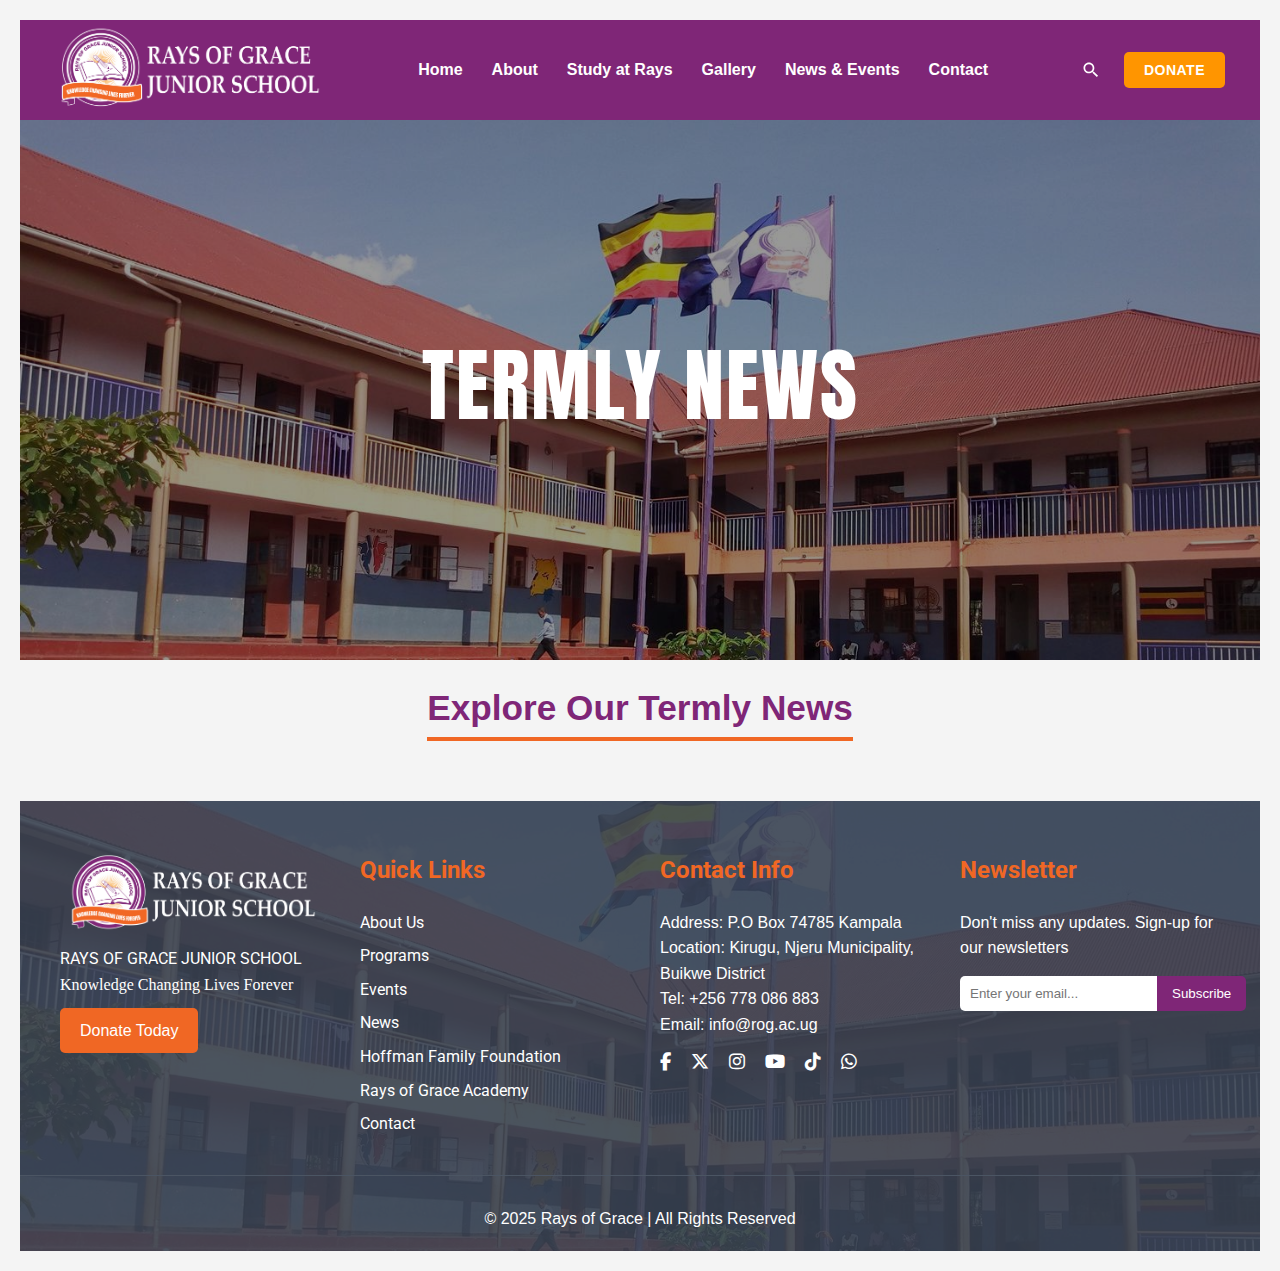
<file: templates/termly_news.html>
<!DOCTYPE html>
<html lang="en">
<head>
    <meta charset="UTF-8">
    <meta name="viewport" content="width=device-width, initial-scale=1.0">
    <title>Termly News | Rays of Grace</title>
    <link rel="icon" type="image/x-icon" href="../images/fav-img/favicon.png">
    <link rel="stylesheet" href="../css/style.css">
    <link rel="stylesheet" href="../css/news.css">
    <link rel="stylesheet" href="../css/responsive.css">
    <link href="https://fonts.googleapis.com/css2?family=Anton&display=swap" rel="stylesheet">
    <link href="https://fonts.googleapis.com/css2?family=Lora:wght@400;500;700&display=swap" rel="stylesheet">
</head>
<body>
    <header>
        <nav class="nav-container">
            <a href="index.html" class="logo" onclick="showPage('home')">
                <img src="../images/logo-img/logo.png" alt="Rays School Logo" class="logo-img">
            </a>
            <ul class="nav-menu">
                <li class="nav-item">
                    <a href="index.html" class="nav-link" onclick="showPage('home')">Home</a>
                </li>
                <li class="nav-item">
                    <a href="about.html" class="nav-link">About</a>
                    <div class="dropdown">
                        <a href="about.html" class="dropdown-link" onclick="showPage('about-school')">About Our School</a>
                        <a href="team.html" class="dropdown-link" onclick="showPage('meet-team')">Meet Our Team</a>
                        <a href="coming_soon.html" class="dropdown-link" onclick="showPage('school-profile')">School Profile</a>
                    </div>
                </li>
                <li class="nav-item">
                    <a href="programs.html" class="nav-link">Study at Rays</a>
                    <div class="dropdown">
                        <a href="programs.html" class="dropdown-link" onclick="showPage('programs')">Our Programs</a>
                        <a href="admission.html" class="dropdown-link" onclick="showPage('admission')">Admission</a>
                        <a href="coming_soon.html" class="dropdown-link" onclick="showPage('scholarships')">Scholarships</a>
                    </div>
                </li>
                <li class="nav-item">
                    <a href="gallery.html" class="nav-link" onclick="showPage('gallery')">Gallery</a>
                </li>
                <li class="nav-item">
                    <a href="news.html" class="nav-link">News & Events</a>
                    <div class="dropdown">
                        <a href="news.html" class="dropdown-link" onclick="showPage('news')">News & Events</a>
                        <a href="coming_soon.html" class="dropdown-link" onclick="showPage('termly-news')">Termly News</a>
                    </div>
                </li>
                <li class="nav-item">
                    <a href="contact.html" class="nav-link" onclick="showPage('contact')">Contact</a>
                </li>
            </ul>

            <div class="nav-actions">
                <button class="search-button" onclick="toggleSearch()">
                    <svg class="search-icon" viewBox="0 0 24 24">
                        <path d="M15.5 14h-.79l-.28-.27C15.41 12.59 16 11.11 16 9.5 16 5.91 13.09 3 9.5 3S3 5.91 3 9.5 5.91 16 9.5 16c1.61 0 3.09-.59 4.23-1.57l.27.28v.79l5 4.99L20.49 19l-4.99-5zm-6 0C7.01 14 5 11.99 5 9.5S7.01 5 9.5 5 14 7.01 14 9.5 11.99 14 9.5 14z"/>
                    </svg>
                </button>
                <button class="donate-btn">Donate</button>
                <div class="nav-actions">
                    <button class="menu-toggle" id="menu-toggle" onclick="toggleMobileMenu()">
                        <svg xmlns="http://www.w3.org/2000/svg" viewBox="0 0 24 24" fill="white" class="icon-menu">
                            <path d="M3 18h18v-2H3v2zm0-5h18v-2H3v2zm0-7v2h18V6H3z"/>
                        </svg>
                        <svg xmlns="http://www.w3.org/2000/svg" viewBox="0 0 24 24" fill="white" class="icon-close">
                            <path d="M19 6.41L17.59 5 12 10.59 6.41 5 5 6.41 10.59 12 5 17.59 6.41 19 12 13.41 17.59 19 19 17.59 13.41 12z"/>
                        </svg>
                    </button>
                </div>
            </div>
        </nav>
    </header>

    <div class="mobile-nav" id="mobileNav">
        <div class="mobile-nav-header">
            <a href="index.html" class="mobile-logo" onclick="showPage('home')">
                <img src="../images/logo-img/mobile-logo.png" alt="Rays School Logo" class="mobile-logo">
            </a>
        </div>
        <ul class="mobile-nav-menu">
            <li class="mobile-nav-item">
                <a href="index.html" class="mobile-nav-link" onclick="showPage('home'); closeMobileMenu();">Home</a>
            </li>
            <li class="mobile-nav-item">
                <a href="#" class="mobile-nav-link" onclick="toggleMobileDropdown('about-dropdown', this.querySelector('.plus-minus-icon'))">
                    About<span class="plus-minus-icon">+</span>
                </a>
                <div class="mobile-dropdown" id="about-dropdown">
                    <a href="about.html" class="mobile-nav-link mobile-dropdown-link" onclick="showPage('about-school'); closeMobileMenu();">About Our School</a>
                    <a href="team.html" class="mobile-nav-link mobile-dropdown-link" onclick="showPage('meet-team'); closeMobileMenu();">Meet Our Team</a>
                    <a href="coming_soon.html" class="mobile-nav-link mobile-dropdown-link" onclick="showPage('school-profile'); closeMobileMenu();">School Profile</a>
                </div>
            </li>
            <li class="mobile-nav-item">
                <a href="#" class="mobile-nav-link" onclick="toggleMobileDropdown('study-dropdown', this.querySelector('.plus-minus-icon'))">
                    Study at Rays<span class="plus-minus-icon">+</span>
                </a>
                <div class="mobile-dropdown" id="study-dropdown">
                    <a href="programs.html" class="mobile-nav-link mobile-dropdown-link" onclick="showPage('programs'); closeMobileMenu();">Our Programs</a>
                    <a href="admission.html" class="mobile-nav-link mobile-dropdown-link" onclick="showPage('admission'); closeMobileMenu();">Admission</a>
                    <a href="coming_soon.html" class="mobile-nav-link mobile-dropdown-link" onclick="showPage('scholarships'); closeMobileMenu();">Scholarships</a>
                </div>
            </li>
            <li class="mobile-nav-item">
                <a href="gallery.html" class="mobile-nav-link" onclick="showPage('gallery'); closeMobileMenu();">Gallery</a>
            </li>
            <li class="mobile-nav-item">
                <a href="#" class="mobile-nav-link" onclick="toggleMobileDropdown('news-dropdown', this.querySelector('.plus-minus-icon'))">
                    News<span class="plus-minus-icon">+</span>
                </a>
                <div class="mobile-dropdown" id="news-dropdown">
                    <a href="news.html" class="mobile-nav-link mobile-dropdown-link" onclick="showPage('news'); closeMobileMenu();">News & Events</a>
                    <a href="coming_soon.html" class="mobile-nav-link mobile-dropdown-link" onclick="showPage('termly-news'); closeMobileMenu();">Termly News</a>
                </div>
            </li>
            <li class="mobile-nav-item">
                <a href="contact.html" class="mobile-nav-link" onclick="showPage('contact'); closeMobileMenu();">Contact</a>
            </li>
        </ul>
    </div>
    <div class="overlay" id="overlay" onclick="closeMobileMenu()"></div>

    <main>
        <section id="news-section">
            <div class="news-overlay">
                <h2>
                    TERMLY NEWS
                </h2>
            </div>
        </section>

        <section class="news-section">
            <div class="header-container">
                <div class="header">
                    <h2>Explore Our Termly News</h2>
                    <div class="underline"></div>
                </div>
            </div>
        </section>
    </main>

    <div id="footer-placeholder"></div>
    
    <script src="../js/main.js"></script>
    <script src="../js/menu.js"></script>
    <script src="../js/slider.js"></script>

    <a href="#" id="back-to-top" class="back-to-top">
        <svg xmlns="http://www.w3.org/2000/svg" viewBox="0 0 640 640"><path d="M342.6 81.4C330.1 68.9 309.8 68.9 297.3 81.4L137.3 241.4C124.8 253.9 124.8 274.2 137.3 286.7C149.8 299.2 170.1 299.2 182.6 286.7L288 181.3L288 552C288 569.7 302.3 584 320 584C337.7 584 352 569.7 352 552L352 181.3L457.4 286.7C469.9 299.2 490.2 299.2 502.7 286.7C515.2 274.2 515.2 253.9 502.7 241.4L342.7 81.4z"/></svg>
    </a>
</body>
</html>
</file>
<file: css/style.css>
@import url('https://fonts.googleapis.com/css2?family=Roboto:wght@400;700&display=swap');

* {
    margin: 0;
    padding: 0;
    box-sizing: border-box;
}


:root {
    --primary-purple: #7f2677;
    --secondary-purple: #a855f7;
    --light-purple: #e9d5ff;
    --primary-orange: #f06724;
    --secondary-orange: #fb923c;
    --light-orange: #fed7aa;
    --dark-gray: #374151;
    --light-gray: #f9fafb;
    --white: #ffffff;
}


body {
    font-family: 'Arial', sans-serif;
    line-height: 1.6;
    color: var(--dark-gray);
}


/* Header and Navigation */
header {
    background: var(--primary-purple);
    box-shadow: none;
    position: sticky;
    top: 0;
    z-index: 1000;
}


.nav-container {
    max-width: 1400px;
    margin: 0 auto;
    padding: 10px 20px;
    display: flex;
    justify-content: space-between;
    align-items: center;
    height: 100px;
}

/* Logo styling */
.logo-img {
  height: 160px; 
  display: inline-block;
  vertical-align: middle;
}

.logo {
  display: flex;
  align-items: center;
  gap: 8px;
  text-decoration: none;
  flex-shrink: 0;
}

/* Footer Logo */
.footer-logo-img {
    height: 80px; 
    width: auto;   
    display: block; 
    margin-bottom: 15px;
    margin-left: 1px;
}


.footer-logo {
    margin-left: 5px;
    display: flex;
    align-items: center;
    justify-content: center;
    text-decoration: none;
}

/* Social Icons */
.social-icons {
  margin-top: 10px;
  display: flex;
  gap: 20px;
}

.social-icons a {
  font-size: 18px;
  color: #fff;
  text-decoration: none;
  transition: 0.3s;
}

/* Hover effect */
.social-icons a:hover {
  color: #f26522;
  transform: scale(1.1);
}

.profile {
    display: flex;
    flex-direction: column;
    align-items: center; 
    text-align: center;
    padding: 20px;
    background-color: #333; 
    border-radius: 10px;
    box-shadow: 0 4px 8px rgba(0, 0, 0, 0.2);
    width: 300px;
    margin: 50px auto;
}


.nav-menu {
    display: flex;
    justify-content: center;
    flex: 1;
    margin: 0;
    padding: 0;
    gap: 5px;
    list-style: none;
    align-items: center;
}

.nav-menu.active {
  right: 0;
}

.nav-item {
    position: relative;
    /* margin: 0 15px; */
}


.nav-link {
    color: var(--white);
    font-weight: 600;
    text-decoration: none;
    padding: 8px 12px;
    border-radius: 5px;
    transition: background-color 0.3s;
}


.nav-link:hover {
    color: #f06724;
}

.nav-item:hover .dropdown {
    opacity: 1;
    visibility: visible;
    transform: translateY(0);
}

.dropdown {
    position: absolute;
    top: 100%;
    left: 0;
    background: var(--white);
    padding: 10px 0;
    min-width: 200px;
    border-radius: None;
    box-shadow: 0 5px 15px rgba(0,0,0,0.1);
    opacity: 0;
    visibility: hidden;
    transform: translateY(-10px);
    transition: all 0.3s;
}


.dropdown-link {
    color: var(--dark-gray);
    padding: 5px 20px;
    text-decoration: none;
    position: relative;
}


.dropdown-link::after {
    content: "";
    position: absolute;
    left: 20px; 
    right: 20px; 
    bottom: 2px;
    height: 2px;
    background-color: var(--primary-purple);
    width: 0;
    transition: width 0.3s ease-in-out;
}


.dropdown-link:hover::after {
    width: calc(100% - 40px); 
}


/* Right section: Search + Donate */
.nav-actions {
    display: flex;
    align-items: center;
    gap: 15px;
    margin-right: 0px;
}


/* turning navigation links to orange on clicking for desktop view*/
.nav-link.active {
    color: orange;
}



.donate-btn {
    background: #e63946;
    color: #fff;
    border: none;
    padding: 8px 16px;
    border-radius: 4px;
    cursor: pointer;
}


/* Search Button Styles */
.search-container {
  position: relative;
  display: flex;
  align-items: center;
}


.search-button {
  background: none;
  border: none;
  color: white;
  cursor: pointer;
  padding: 8px;
  border-radius: 4px;
  transition: all 0.3s ease;
  display: flex;
  align-items: center;
  justify-content: center;
}

.search-icon {
  width: 20px;
  height: 20px;
  fill: white;
}


/* Search Input Styles */
.search-input {
  position: absolute;
  right: 100%;
  margin-right: 10px;
  padding: 8px 12px;
  border: none;
  border-radius: 4px;
  width: 0;
  opacity: 0;
  transition: all 0.3s ease;
  font-size: 14px;
}

.search-input.active {
  width: 200px;
  opacity: 1;
}

.search-input:focus {
  outline: none;
  box-shadow: 0 0 0 2px rgba(255, 255, 255, 0.3);
}

/* Menu toggle only for mobile */
.menu-toggle {
    font-size: 24px;
    cursor: pointer;
    display: none; 
    color: white;
    background: none;
    border: none;
    padding: 0;
    position: relative;
    z-index: 1100;
    width: 24px; 
    height: 24px;
}


/* Container for the icons */
.menu-toggle {
    display: none; 
    background: none;
    border: none;
    cursor: pointer;
    position: relative;
    z-index: 1100;
    width: 24px;
    height: 24px;
    padding: 0;
}


/* Styles for both SVG icons */
.menu-toggle svg {
    position: absolute;
    top: 0;
    left: 0;
    transition: opacity 0.3s ease;
    width: 100%;
    height: 100%;
}

.menu-toggle .icon-close {
    opacity: 0;
}


/*Hide the menu icon and show the close icon */
.menu-toggle.active .icon-menu {
    opacity: 0;
}

.menu-toggle.active .icon-close {
    opacity: 1;
}

/* Show the button only on mobile */
@media (max-width: 768px) {
    .menu-toggle {
        display: block;
    }
}

.hidden {
    display: none;
}

/* Mobile Navigation */
.mobile-nav {
    display: none;
    position: fixed;
    top: 0;
    left: -100%;
    max-width: 300px; 
    height: 100vh;
    background: #050505;
    transition: left 0.3s;
    overflow-y: auto;
    box-shadow: 5px 0 15px rgba(0,0,0,0.1);
    z-index: 1050;
}

.mobile-nav.active {
    left: 0;
}


.mobile-nav-menu {
    list-style: none;
    padding: 20px 0;
}

.mobile-nav-link {
    display: block;
    padding: 15px 20px;
    color: white;
    font-weight: bold;
    text-decoration: none;
    font-weight: 500;
    margin-left: 15px;
}

.mobile-nav-link:hover {
    color: #f06724;
}

/* On smaller screens (e.g., up to 768px), override this */
@media (max-width: 768px) {
    .mobile-nav {
        display: none;
    }

    .mobile-nav.active {
        display: block; 
        left: 0;
    }
}

/* Style for the plus/minus icon */
.plus-minus-icon {
    display: none;
    font-size: 1.2rem;
    position: absolute;
    right: 20px;
    top: 50%;
    transform: translateY(-50%);
    color: var(--white);
    transition: transform 0.3s ease;
}

/* Show the icon only in mobile view */
@media (max-width: 768px) {
    .plus-minus-icon {
        display: inline-block;
    }
}

.mobile-dropdown {
    max-height: 0;
    overflow: hidden;
    transition: max-height 0.3s ease-out;
}

.mobile-dropdown.active {
    max-height: 500px; 
    transition: max-height 0.3s ease-in;
}

.mobile-nav-link {
    position: relative;
    padding-right: 40px;
}

/*Mobile Logo styling */
.mobile-logo {
  height: 80px; 
  margin-left: 15px;
  margin-right: 15px;
  display: inline-block; 
  vertical-align: middle;
  margin-top: 10px;
}

.overlay {
    position: fixed;
    top: 0;
    left: 0;
    width: 100%;
    height: 100vh;
    background: rgba(0,0,0,0.5);
    display: none;
    visibility: hidden;
    transition: opacity 0.3s ease;
    z-index: 1000;
}


.overlay.active {
    opacity: 1;
    visibility: visible;
    display: block;
}

.container {
    max-width: 1200px;
    margin: 0 auto;
    padding: 0 20px;
}

/* Hero Slider Section */
#hero-slider {
    position: relative;
    max-width: 100%;
    margin: auto;
    overflow: hidden;
    padding: 0;
    min-height: auto; 
}

/* Welcome Message and Motto Styles */
.welcome-text {
    position: absolute;
    top: 30%;
    left: 50%;
    transform: translate(-50%, -50%);
    z-index: 10; 
    text-align: center;
    color: var(--white);
    text-shadow: 2px 2px 4px rgba(0,0,0,0.6);
    line-height: 1.2;
    pointer-events: none; 
}

.welcome-title {
    font-size: 80px;
    font-weight: 300;
    margin-bottom: 10px;
    letter-spacing: 2px;
    font-family: "Anton", sans-serif;
    white-space: nowrap;
}

.motto {
    font-size: 50px;
    font-style: italic;
    font-weight: 300;
    font-family: monotype corsiva;
}

/* Responsive adjustments for the welcome text */
@media screen and (max-width: 768px) {
    .welcome-title {
        font-size: 1.8rem;
    }

    .motto {
        font-size: 1rem;
    }
}

.slider-container {
    position: relative;
    width: 100%;
}

.slide {
    display: none; 
    position: relative;
    width: 100%;
}

.slide img {
    width: 100%;
    height: 85vh;
    object-fit: cover;
    filter: brightness(70%);
} 

.slide-content {
    position: absolute;
    bottom: 1.2%;
    left: 0;
    right: 0;
    background: rgba(0, 0, 0, 0.7);
    color: var(--white);
    padding: 30px 5%;
    text-align: left;
    max-width: 800px;
    margin-left: 5%;
    border-top-left-radius: 10px;
    border-top-right-radius: 10px;
}


.slide-content h1 {
    font-size: 2.5rem;
    margin-bottom: 10px;
    color: var(--white);
    font-family: 'Arial', sans-serif;
}


.slide-content p {
    font-size: 1.1rem;
    margin-bottom: 20px;
    line-height: 1.5;
}

.slide-content .cta-button {
    background: var(--primary-orange);
    color: var(--white);
    padding: 12px 25px;
    text-decoration: none;
    border-radius: 5px;
    font-weight: bold;
    transition: background-color 0.3s ease;
}

.slide-content .cta-button:hover {
    background: var(--secondary-orange);
}

.prev:hover, .next:hover {
    background-color: rgba(0, 0, 0, 0.8);
}

/* Fading animation */
.fade {
    animation-name: fade;
    animation-duration: 1.5s;
}

@keyframes fade {
    from {opacity: .4}
    to {opacity: 1}
}

/* Responsive adjustments for slider */
@media screen and (max-width: 768px) {
    .slide img {
        height: 50vh;
    }
    .slide-content {
        padding: 20px 5%;
        margin-left: 0;
        text-align: center;
        border-radius: 0;
        position: relative;
        width: 100%;
        background: rgba(0,0,0,0.8);
    }
    .slide-content h1 {
        font-size: 1.8rem;
    }
    .slide-content p {
        font-size: 0.9rem;
    }
    #hero-slider .page-section.active {
        display: block;
    }
}

/* Vision, Mission, Core Values Section */
.vmc-section {
    padding: 50px 20px;
    background-color: rgb(250, 247, 247);
}

.vmc-container {
    display: grid;
    grid-template-columns: repeat(3, 1fr);
    gap: 30px;
    max-width: 1200px;
    margin: 0 auto;
}

.vmc-link {
    text-decoration: none;
    color: inherit;
    transition: transform 0.3s ease, box-shadow 0.3s ease;
    display: block;
}

.vmc-content {
    border-radius: 10px;
    overflow: hidden;
    box-shadow: 0 5px 15px rgba(0, 0, 0, 0.1);
    background-color: #fff;
    height: 100%;
}

.vmc-img {
    width: 100%;
    height: 200px;
    object-fit: cover;
    display: block;
    border: 3px solid var(--primary-purple);
}

.vmc-text {
    padding: 25px;
    text-align: center;
    font-family: 'Arial', sans-serif;
}

.vmc-text h2 {
    font-size: 2rem;
    color: var(--primary-purple);
    margin-bottom: 10px;
}

.vmc-text p {
    font-size: 1.2rem;
    color: black;
    margin: 0;
}

.vmc-link:hover {
    transform: translateY(-5px);
    box-shadow: 0 8px 20px rgba(0, 0, 0, 0.15);
}

.vmc-link:hover h2,
.vmc-link:hover p {
    color: var(--primary-orange);
}

/* Responsive Adjustments */
@media (max-width: 768px) {
    .vmc-container {
        grid-template-columns: 1fr;
    }    

    .vmc-link {
        flex-basis: auto;
        max-width: 100%;
    }
    
    .vmc-text h2 {
        font-size: 1.5rem;
    }
    .vmc-text p {
        font-size: 1rem;
    }
}

/* Programs Section */
.features-section {
    position: relative;
    padding: 60px 20px;
    background-size: cover;
    background-position: center;
    min-height: 500px;
    display: flex;
    flex-direction: column; 
    align-items: center; 
}

/* Program Section Header */
.program-section-header {
    text-align: center;
    margin-bottom: 100px;
    margin-top: -50px;
}

.program-section-title {
    font-size: 2.8rem;
    font-weight: 700;
    color: var(--primary-purple);
    margin-bottom: 15px;
    position: relative;
    display: inline-block;
}

.program-section-title::after {
    content: '';
    position: absolute;
    bottom: 0px;
    left: 50%;
    transform: translateX(-50%);
    width: 100%;
    height: 4px;
    background: var(--primary-orange);
    border-radius: 2px;
}

.program-section-subtitle {
    font-size: 1.2rem;
    color: black;
    max-width: 600px;
    margin: 0 auto;
    line-height: 1.8;
    font-family: 'Arial', sans-serif;
}

.features-grid {
    display: grid;
    grid-template-columns: repeat(4, 1fr);
    gap: 0; 
    width: 100%;
    position: relative;
    align-items: start;
    z-index: 2;
}

/* Feature Card Styles */
.feature-card {
    display: flex;
    flex-direction: column;
    align-items: center;
    text-align: center;
    padding: 80px 30px 40px;
    color: #fff;
    position: relative;
    overflow: visible;
    height: 380px;
    justify-content: flex-start;
}

/* Equalize heading area */
.heading-wrapper {
    min-height: 60px;
    display: flex;
    align-items: center;
    justify-content: center;
    margin-bottom: -50px;
}

.feature-card h3 {
    font-size: 1.8rem;
    font-weight: 600;
    margin: 60px 0;
    display: flex;
    align-items: center;
    justify-content: center;
}

.feature-card p {
    font-size: 1rem;
    line-height: 1.6;
    color: white;
}

.academics { 
    background-color: var(--secondary-purple); 
}

.music { 
    background-color: var(--primary-orange) 
}    

.soccer { 
    background-color: var(--primary-purple) 
}   

.computer { 
    background-color: var(--secondary-orange) 
}


/* Icon Circle Styling */
.feature-icon {
    position: absolute;
    top: -50px;
    width: 180px;
    height: 180px;
    border-radius: 50%;
    background-color: rgba(255, 255, 255, 1);
    display: flex;
    align-items: center;
    justify-content: center;
    box-shadow: 0 5px 15px rgba(0, 0, 0, 0.1);
    transition: all 0.4s ease-out;
    z-index: 3;
}


/* Style for the image inside the circle */
.icon-image {
    width: 100%;
    height: 100%;
    border: 3px solid var(--primary-orange); 
    object-fit: cover; 
    border-radius: 50%; 
}


/* Responsive Design */
@media (max-width: 1024px) {
    .features-grid {
        grid-template-columns: repeat(2, 1fr);
    }
}


@media (max-width: 768px) {
    .features-section {
        min-height: 300px;
        background-image: none;
        background-color: var(--light-gray, #f8f8f8);
    }

    .features-grid {
        grid-template-columns: 1fr;
    }

    .feature-card {
        height: 300px;
        padding: 100px 20px 30px;
    }

    .feature-icon {
        top: -50px;
        transform: none;
    }

}

/* On tablets and mobile, let headings shrink naturally */
@media (max-width: 768px) {
    .heading-wrapper {
        min-height: auto; 
        margin-bottom: -60px;
    }

    .feature-card h3 {
        font-size: 1.5rem;
        margin-top: 30px;
    }

    .feature-card p {
        font-size: 0.95rem;
    }
}


/* Content Sections */
.content-grid {
    display: grid;
    grid-template-columns: repeat(auto-fit, minmax(300px, 1fr));
    gap: 30px;
    margin-top: 100px;
}


.card {
    background: var(--white);
    border-radius: 10px;
    padding: 30px;
    box-shadow: 0 5px 15px rgba(0,0,0,0.1);
    transition: transform 0.3s, box-shadow 0.3s;
}

.card:hover {
    transform: translateY(-5px);
    box-shadow: 0 10px 25px rgba(0,0,0,0.15);
}

.card h3 {
    color: var(--primary-purple);
    margin-bottom: 15px;
    font-size: 1.5rem;
}


.card-icon {
    width: 60px;
    height: 60px;
    background: linear-gradient(135deg, var(--primary-purple), var(--primary-orange));
    border-radius: 50%;
    display: flex;
    align-items: center;
    justify-content: center;
    color: var(--white);
    font-size: 24px;
    margin-bottom: 20px;
}

.page-header {
    background: linear-gradient(135deg, var(--light-purple), var(--light-orange));
    padding: 60px 0;
    text-align: center;
}

.page-header h1 {
    color: var(--primary-purple);
    font-size: 2.5rem;
    margin-bottom: 15px;
}


/* News Section layout */
.news-section {
  padding: 60px 20px;
  position: relative;
  background: transparent;
  height: 400px;
}

.news-section-header {
  text-align: left;
  margin-bottom: 20px;
  max-width: 1200px;
  margin-left: auto;
  margin-right: auto;
}

.news-section-title {
  font-size: 2rem;
  margin-top: -30px;
  margin-left: 80px;
  color: var(--primary-purple);
  font-weight: 700;
}

.decor-curve {
  width: 100%; 
  height: relative; 
  display: block;
  margin: -160px auto 20px auto; 
}


.decor-path {
  fill: var(--primary-orange); 
}

.slider-wrap {
  position:relative;
  max-width: 1200px;
  margin: 0 auto;
  padding-top: 36px;
}

/*News Slider container */
.news-slider {
  overflow: hidden;
  position: relative;
  z-index: 2;
  margin-top: -150px;
  -webkit-mask-image: linear-gradient(to bottom, black 20%, black 100%);
  -webkit-mask-repeat: no-repeat;
  -webkit-mask-size: 100% 100%;
 -webkit-mask-position: left top;
  mask-image: linear-gradient(to bottom, black 20%, black 100%);
  margin-right: -12%;
  mask-repeat: no-repeat;
  mask-size: 65% 100%;
  mask-position: right;
  height: 500px;
}

/* News Track */
.track {
  display: flex;
  gap: 20px;
  align-items: stretch;
  will-change: transform;
  transform: translateX(0);
  padding-left: 40px;
}

/* Card styling */
.news-card {
  filter: none;
  flex: 0 0 280px;
  background: #ffffff;
  border-radius: 15px;
  box-shadow: 0 6px 18px rgba(0,0,0,0.08);
  padding: 50px;
  box-sizing: border-box;
  display: flex;
  flex-direction: column;
  justify-content: space-between;
  border: 1px solid #ddd;
  transition: border-color 0.25s ease, transform 0.2s ease;
}


.news-card h3 {
  font-size: 1rem;
  text-align: center;
  margin: 0 0 8px 0;
  font-weight: 700;
  color: rgb(0, 0, 0);
}


.news-card p {
  margin: 0 0 15px 0;
  text-align: center;
  color: #000000;
  font-size: 0.9rem;
  line-height: 1.4;
}


/* Read More Button */
.read-more-btn {
  display: inline-block;
  width: calc(100% + 100Px);
  text-align: center;
  padding: 8px 14px;
  font-weight: 700;
  font-size: 0.85rem;
  color: #fff;
  text-decoration: none;
  background: var(--primary-purple);
  transition: background-color 0.25s ease, transform 0.15s ease;
  align-self: center;
  margin-bottom: -45px;
}

.read-more-btn:hover {
  background: var(--primary-orange);
  transform: translateY(-1px);
}

.view-all-news {
  text-align: left;
  margin-top: 80px;
  max-width: 1200px;
  margin-left: 90px;
  margin-right: auto;
  z-index: 10;
  position: relative;
}


.view-all-btn {
  display: inline-block;
  padding: 10px 18px;
  font-weight: 700;
  font-size: 0.9rem;
  color: #fff;
  background: var(--primary-purple);
  border-radius: 6px;
  border: none;
  cursor: pointer;
  text-decoration: none;
  transition: background-color 0.25s ease, transform 0.15s ease;
}


.view-all-btn:hover {
  background: #ff7a00;
  transform: translateY(-2px);
}

/* Mobile adjustment */
@media (max-width: 800px) {
  .decor-curve {
    margin-top: -10px;
    margin-bottom: -20px;
  }

  .news-slider {
    margin-top: -80px; 
  }

  .news-section-title {
    margin-left: 15px;
    margin-bottom: -80px;       
    font-size: 18px;
    margin-top: -50px;
  }

    .view-all-btn {
    padding: 10px 10px;
    font-size: 10px;    
    border-radius: 5px;    
  }

  .view-all-news {
    margin-left: 10px;
    text-align: left;
    margin-top: 35px;
  }
}

/* Contact Form */
.contact-form {
    background: var(--white);
    padding: 40px;
    border-radius: 10px;
    box-shadow: 0 5px 15px rgba(0,0,0,0.1);
    max-width: 600px;
    margin: 0 auto;
}

.form-group {
    margin-bottom: 20px;
}

.form-group label {
    display: block;
    margin-bottom: 5px;
    font-weight: bold;
    color: var(--primary-purple);
}

.form-group input,
.form-group textarea {
    width: 100%;
    padding: 12px;
    border: 2px solid #e5e7eb;
    border-radius: 5px;
    font-size: 16px;
    transition: border-color 0.3s;
}

.form-group input:focus,
.form-group textarea:focus {
    outline: none;
    border-color: var(--primary-purple);
}

/* Footer */
footer {
    background: var(--dark-gray);
    color: var(--white);
    padding: 50px 0 20px;
    overflow: hidden;
    position: relative;
}

footer::before {
  content: "";
  position: absolute;
  top: 0;
  left: 0;
  width: 100%;
  height: 100%;
  background-image: url('../images/footer-img/footer-bg.jpg');
  background-repeat: no-repeat;
  background-position: center bottom;
  background-size: cover;
  opacity: 0.1;
  z-index: 1;
}

footer .footer-content,
footer .footer-bottom {
  position: relative;
  z-index: 1; 
}

.footer-content {
    display: grid;
    grid-template-columns: repeat(auto-fit, minmax(250px, 1fr));
    gap: 40px;
    max-width: 1200px;
    margin: 0 auto;
    padding: 0 20px;
}

.footer-section h3 {
    color: var(--primary-orange);
    margin-bottom: 20px;
    font-family: 'Roboto', sans-serif;
    font-size: x-large;
}

.school-name {
    font-family: 'Roboto', sans-serif;
}

.motto-footer {
  font-family: monotype corsiva;
}

.footer-section.links ul.quick-links {
  list-style: none;
  padding: 0;
  margin: 0;
}

.footer-section.links ul.quick-links li {
  margin: 8px 0;
}

.footer-section.links ul.quick-links a {
  color: var(--white);
  text-decoration: none;
  font-family: 'Roboto', sans-serif;
  position: relative;
  transition: color 0.3s ease;
}

.footer-section.links ul.quick-links a:hover {
  color: var(--primary-orange);
}

.footer-section.links ul.quick-links a::after {
  content: "";
  position: absolute;
  left: 0;
  bottom: -3px;
  width: 0%;
  height: 2px;
  background-color: var(--primary-orange);
  transition: width 0.3s ease;
}

.footer-section.links ul.quick-links a:hover::after {
  width: 100%;
}

.footer-logo {
    font-size: 2rem;
    font-weight: bold;
    color: var(--primary-orange);
}

.donate-button {
    background: var(--primary-orange);
    color: var(--white);
    cursor: pointer;
    padding: 10px 20px;
    text-decoration: none;
    border-radius: 5px;
    display: inline-block;
    margin-top: 10px;
    transition: background-color 0.3s;
}

.donate-button:hover {
    background: var(--secondary-orange);
}

.donate-btn {
  background-color: #ff9500;
  color: white;
  border: none;
  padding: 10px 20px;
  border-radius: 5px;
  cursor: pointer;
  font-size: 14px;
  font-weight: bold;
  transition: all 0.3s ease;
  text-transform: uppercase;
  letter-spacing: 0.5px;
}

.donate-btn:hover {
  background-color: #e6850e;
  transform: translateY(-1px);
  box-shadow: 0 4px 8px rgba(0, 0, 0, 0.2);
}

.donate-btn:active {
  transform: translateY(0);
}


.newsletter-form {
    display: flex;
    margin-top: 15px;
}

.newsletter-form input {
    flex: 1;
    padding: 10px;
    border: none;
    border-radius: 5px 0 0 5px;
}

.newsletter-form button {
    background: var(--primary-purple);
    color: var(--white);
    border: none;
    padding: 10px 15px;
    border-radius: 0 5px 5px 0;
    cursor: pointer;
}

.quick-links {
    list-style: none;
}

.quick-links li {
    margin-bottom: 10px;
}

.quick-links a {
    color: #ccc;
    text-decoration: none;
    transition: color 0.3s;
}

.quick-links a:hover {
    color: var(--primary-orange);
}

.footer-bottom {
    text-align: center;
    padding-top: 30px;
    border-top: 1px solid #4b5563;
    margin-top: 30px;
    color: white;
}

.back-to-top {
    position: fixed;
    bottom: 20px;
    right: 20px;
    display: none;
    background-color: var(--primary-orange);
    border-radius: 50%;
    width: 45px;
    height: 45px;
    text-align: center;
    line-height: 45px;
    box-shadow: 0 2px 10px rgba(0,0,0,0.2);
    transition: opacity 0.3s, visibility 0.3s;
    z-index: 999;
}

/* Style for the white arrow icon */
.back-to-top svg {
    width: 24px;
    height: 24px;
    fill: white;
    position: absolute;
    top: 50%;
    left: 50%;
    transform: translate(-50%, -50%);
}

/* Hover effect */
.back-to-top:hover {
    background-color: var(--secondary-orange);
    opacity: 0.9;
} 

/* Always keep menu toggle + search visible on tiny screens */
@media (max-width: 500px) {
  .logo-img {
    height: 90px;   /* shrink logo more */
  }

  .nav-menu {
    display: none; /* hide desktop menu completely */
  }

  .nav-actions {
    gap: 8px; /* tighter spacing */
  }

  .search-button {
    padding: 6px; /* smaller hit area */
  }

  .menu-toggle {
    display: block !important; /* force show */
  }
}

/* Hide Donate button on mobile */
@media (max-width: 768px) {
  .donate-btn {
    display: none !important;
  }
}
</file>
<file: css/admission.css>
/* ------------------------------------ */
/* --- 1. Base and Utility Styles --- */
/* ------------------------------------ */

@import url('https://fonts.googleapis.com/css2?family=Roboto:wght@400;700&display=swap');

* {
    margin: 0;
    padding: 0;
    box-sizing: border-box;
}

:root {
    --primary-purple: #7f2677;
    --secondary-purple: #a855f7;
    --light-purple: #e9d5ff;
    --primary-orange: #f06724;
    --secondary-orange: #fb923c;
    --light-orange: #fed7aa;
    --dark-gray: #374151;
    --light-gray: #f9fafb;
    --white: #ffffff;
    --primary-font: "Anton", sans-serif;
}

body {
    font-family: 'Arial', sans-serif;
    line-height: 1.6;
    color: var(--dark-gray);
}

/* ------------------------------------ */
/* --- 2. Admission Header Section --- */
/* ------------------------------------ */

#admission-section {
    position: relative;
    width: 100%;
    min-height: 60vh;
    background: url("../images/footer-img/footer-bg.jpg") no-repeat center center/cover;
    display: flex;
    align-items: center;
    justify-content: center;
    padding: 0 20px;
    background-position: center bottom;
    overflow: hidden;
}

#admission-section::before {
    content: "";
    position: absolute;
    inset: 0;
    background: rgba(0, 0, 0, 0.4);
    z-index: 1;
}

.admission-overlay {
    text-align: center;
    color: var(--white);
    z-index: 2;
    position: relative;
    padding: 0 10px;
}

.admission-overlay h2 {
    font-size: clamp(28px, 6vw, 80px); /* scales smoothly */
    font-weight: 300;
    margin-bottom: 10px;
    letter-spacing: 2px;
    font-family: var(--primary-font);
    white-space: normal; /* allow wrapping */
}

/* ------------------------------------ */
/* --- 3. Admission Content & Form --- */
/* ------------------------------------ */

#creteria-section {
    padding: clamp(30px, 5vw, 60px) 20px;
    background: var(--white);
}

.admission-container {
    display: flex;
    flex-wrap: wrap;
    gap: 40px;
    max-width: 1200px;
    margin: 0 auto;
}

.column {
    flex: 1;
    min-width: 280px;
}

.column h2 {
    font-size: clamp(1.8rem, 3vw, 2.8rem);
    font-weight: 700;
    color: var(--primary-purple);
    margin-bottom: 15px;
    position: relative;
    display: inline-block;
}

.column p,
.column ul {
    margin-bottom: 20px;
    font-size: clamp(0.9rem, 2vw, 1rem);
    color: black;
    text-align: justify;
}

.column ul {
    list-style: disc inside;
}

/* Admission Form Styling */
form {
    display: flex;
    flex-direction: column;
    gap: 20px;
}

fieldset {
    border: 1px solid #ccc;
    border-radius: 6px;
    padding: 20px;
}

legend {
    font-weight: bold;
    color: var(--primary-purple);
    padding: 0 8px;
}

label {
    margin-top: 10px;
    font-weight: 500;
    display: block;
}

input,
select,
textarea {
    width: 100%;
    padding: 10px;
    margin-top: 6px;
    border: 1px solid #ccc;
    border-radius: 6px;
    font-size: 0.95rem;
    background: #f9f9f9;
}

input[type="file"] {
    padding: 5px;
    background: var(--white);
}

button[type="submit"] {
    background: var(--primary-purple);
    color: var(--white);
    border: none;
    padding: 12px;
    border-radius: 6px;
    font-size: 1rem;
    font-weight: bold;
    cursor: pointer;
    transition: background-color 0.3s;
}

button[type="submit"]:hover {
    background: var(--primary-purple);
}

/* ------------------------------------ */
/* --- 4. Responsive Design --- */
/* ------------------------------------ */

@media (max-width: 1024px) {
    .admission-container {
        gap: 30px;
    }
}

@media (max-width: 768px) {
    .admission-container {
        flex-direction: column;
    }

    .admission-overlay h2 {
        font-size: clamp(28px, 8vw, 50px);
    }

    .column h2 {
        font-size: clamp(1.5rem, 4vw, 2.2rem);
    }

    .column p,
    .column ul {
        font-size: clamp(0.85rem, 2.5vw, 1rem);
    }

    fieldset {
        padding: 15px;
    }

    button[type="submit"] {
        padding: 10px;
        font-size: 0.95rem;
    }
}
</file>
<file: css/responsive.css>
/* Responsive Design */
@media (max-width: 768px) {
    .nav-menu {
        display: none;
    }

    .search-icon, .menu-toggle {
        display: block;
        margin-left: 15px;
    }

    .hero h1 {
        font-size: 2.5rem;
    }

    .hero p {
        font-size: 1.1rem;
    }

    .content-grid {
        grid-template-columns: 1fr;
    }

    .page-header h1 {
        font-size: 2rem;
    }
}

@media (max-width: 480px) {
    .nav-container {
        padding: 0 15px;
    }

    .hero {
        padding: 60px 0;
    }

    .hero h1 {
        font-size: 2rem;
    }

    .container {
        padding: 0 15px;
    }

    .contact-form {
        padding: 20px;
    }
}
</file>
<file: css/contact.css>
/* ------------------------------------ */
/* --- 1. Base and Utility Styles --- */
/* ------------------------------------ */

@import url('https://fonts.googleapis.com/css2?family=Roboto:wght@400;700&display=swap');
@import url('https://fonts.googleapis.com/css2?family=Anton:wght@400;700&display=swap');

/* Global Reset */
* {
    margin: 0;
    padding: 0;
    box-sizing: border-box;
}

/* Root Variables for Theming */
:root {
    --primary-purple: #7f2677;
    --secondary-purple: #a855f7;
    --light-purple: #e9d5ff;
    --primary-orange: #f06724;
    --secondary-orange: #fb923c;
    --light-orange: #fed7aa;
    --dark-gray: #374151;
    --light-gray: #f9fafb;
    --white: #ffffff;
    --primary-font: "Anton", sans-serif;
    --secondary-font: "Lora", serif;
}

body {
    font-family: 'Arial', sans-serif;
    line-height: 1.6;
    color: var(--dark-gray);
}

/* ------------------------------------ */
/* --- 2. Contact Form Section --- */
/* ------------------------------------ */

.contact-section {
    font-family: Arial, sans-serif;
    padding: 40px 20px;
    background-color: var(--white);
}

.contact-container {
    max-width: 600px;
    margin: 0 auto;
    text-align: center;
}

.contact-heading {
    font-family: var(--primary-font);
    font-size: 80px;
    color: var(--primary-purple);
    letter-spacing: 2px;
    margin-bottom: 10px;
}

.contactform-info {
    margin-bottom: 30px;
    font-size: 1.1em;
}

.contactform-info p {
    color: var(--primary-purple);
    margin: 5px 0;
    text-align: justify;
    margin-left: 200px;
    font-size: 15px;
}

.contactform-info i {
    margin-right: 10px;
}

.contactform-info .icon {
    width: 20px;
    height: 20px;
    margin-right: 1px;
    vertical-align: middle;
}

.message-heading {
    font-family: 'Arial', sans-serif;
    font-size: 30px;
    color: var(--primary-purple);
}

/* Contact Form Specific Styles */
.contact-form {
    display: flex;
    flex-direction: column;
    align-items: center;
}

.form-group {
    width: 100%;
    max-width: 400px;
    margin-bottom: 15px;
    text-align: left;
}

.form-group label {
    display: block;
    margin-bottom: 5px;
    color: #333;
}

.form-group input,
.form-group textarea {
    width: 100%;
    padding: 10px;
    border: 1px solid #ccc;
    border-radius: 5px;
    box-sizing: border-box;
}

.form-group textarea {
    resize: vertical;
}

.contact-form button {
    background-color: var(--primary-purple);
    color: var(--white);
    border: none;
    padding: 12px 30px;
    border-radius: 5px;
    cursor: pointer;
    font-size: 1.1em;
    margin-top: 10px;
    transition: background-color 0.3s ease;
}

.contact-form button:hover {
    background-color: #5a1d57;
}

/* ------------------------------------ */
/* --- 3. Map Section --- */
/* ------------------------------------ */

.map-section {
    background-color: #0d1a29;
    color: var(--white);
    padding: 50px 20px;
    text-align: center;
}

.map-header {
    margin-bottom: 20px;
}

.map-pin-icon {
    font-size: 4em;
    color: var(--primary-orange);
    margin-bottom: 10px;
}

.map-title {
    font-family: Arial, sans-serif;
    font-size: 2em;
    font-weight: 500;
    color: var(--white);
}

.map-container {
    width: 100%;
    max-width: 900px;
    height: 500px;
    margin: 0 auto;
    border: 1px solid #333;
    box-shadow: 0 4px 10px rgba(0, 0, 0, 0.2);
}

/* ------------------------------------ */
/* --- 4. Responsive Design --- */
/* ------------------------------------ */

@media (max-width: 1024px) {
    .contact-heading {
        font-size: 60px;
    }

    .contactform-info p {
        margin-left: 50px;
    }

    .map-container {
        height: 400px;
    }
}

@media (max-width: 768px) {
    .contact-heading {
        font-size: 40px;
    }

    .contactform-info {
        font-size: 1em;
    }

    .contactform-info p {
        margin-left: 0;
        text-align: center;
        font-size: 14px;
    }

    .form-group {
        max-width: 100%;
    }

    .map-header {
        margin-bottom: 15px;
    }

    .map-pin-icon {
        font-size: 3em;
    }

    .map-title {
        font-size: 1.5em;
    }

    .map-container {
        height: 300px;
    }
}

@media (max-width: 480px) {
    .contact-heading {
        font-size: 28px;
        letter-spacing: 1px;
    }

    .message-heading {
        font-size: 22px;
    }

    .contactform-info p {
        font-size: 13px;
        line-height: 1.4;
    }

    .contact-form button {
        width: 100%;
        padding: 12px;
        font-size: 1em;
    }

    .map-container {
        height: 200px;
    }
}
</file>
<file: css/gallery.css>
/* ------------------------------------ */
/* --- 1. Base and Utility Styles --- */
/* ------------------------------------ */

@import url('https://fonts.googleapis.com/css2?family=Roboto:wght@400;700&display=swap');
@import url('https://fonts.googleapis.com/css2?family=Lora:wght@400;700&display=swap');

/* Global Reset */
* {
    margin: 0;
    padding: 0;
    box-sizing: border-box;
}

/* Root Variables for Theming */
:root {
    --primary-purple: #7f2677;
    --secondary-purple: #a855f7;
    --light-purple: #e9d5ff;
    --primary-orange: #f06724;
    --secondary-orange: #fb923c;
    --light-orange: #fed7aa;
    --dark-gray: #374151;
    --light-gray: #f9fafb;
    --white: #ffffff;
    --primary-font: "Anton", sans-serif;
    --secondary-font: "Lora", serif;
}

body {
    font-family: 'Arial', sans-serif;
    line-height: 1.6;
    color: var(--dark-gray);
}

/* ------------------------------------ */
/* --- 2. Gallery Header Section --- */
/* ------------------------------------ */

#gallery-section {
    position: relative;
    width: 100%;
    min-height: 60vh;
    background: url("../images/footer-img/footer-bg.jpg") no-repeat center center/cover;
    display: flex;
    align-items: center;
    justify-content: center;
    padding: 0 20px;
    background-position: center bottom;
    overflow: hidden;
}

/* Overlay for the background image */
#gallery-section::before {
    content: "";
    position: absolute;
    inset: 0;
    background: rgba(0, 0, 0, 0.4);
    z-index: 1;
}

/* Text on top of the overlay */
.gallery-overlay {
    text-align: center;
    color: var(--white);
    z-index: 2;
    position: relative;
    padding: 0 10px;
}

.gallery-overlay h2 {
    font-size: clamp(28px, 6vw, 80px); /* scales with screen size */
    font-weight: 300;
    margin-bottom: 10px;
    letter-spacing: 2px;
    font-family: var(--primary-font);
    white-space: normal; /* allow wrapping */
}

/* ------------------------------------ */
/* --- 3. Gallery Grid --- */
/* ------------------------------------ */

.container {
    width: 90%;
    max-width: 1200px;
    margin: 0 auto 30px;
}

.gallery-grid {
  display: grid;
  grid-template-columns: repeat(auto-fit, minmax(220px, 1fr));
  gap: 20px;
  padding: 40px 20px;
}

.gallery-item {
  text-align: justify;
  font-style: italic;
}

.gallery-item img {
  width: 100%;
  height: auto;              /* make image height flexible */
  max-height: 250px;         /* prevent it from being too tall */
  object-fit: cover;
  display: block;
}

.gallery-description {
  padding: 15px;
  font-size: 0.95rem;
  color: var(--dark-gray);
  line-height: 1.5;
  background: var(--light-gray);
}

/* ------------------------------------ */
/* --- 4. Responsive Design --- */
/* ------------------------------------ */

@media (max-width: 768px) {
    .container {
        width: 95%;
    }

    .gallery-grid {
        gap: 15px;
        padding: 20px 10px;
    }

    .gallery-description {
        font-size: 0.9rem;
    }
}

@media (max-width: 480px) {
    .gallery-overlay h2 {
        font-size: clamp(22px, 8vw, 32px); /* very small screens */
        letter-spacing: 1px;
    }

    .gallery-description {
        font-size: 0.85rem;
        padding: 10px;
    }
}
</file>
<file: css/news.css>
/* ------------------------------------ */
/* --- 1. Base and Utility Styles --- */
/* ------------------------------------ */

@import url('https://fonts.googleapis.com/css2?family=Roboto:wght@400;700&display=swap');
@import url('https://fonts.googleapis.com/css2?family=Lora:wght@400;700&display=swap');
@import url('https://fonts.googleapis.com/css2?family=Anton:wght@400&display=swap');

/* Global Reset */
* {
    margin: 0;
    padding: 0;
    box-sizing: border-box;
}

/* Root Variables for Theming */
:root {
    --primary-purple: #7f2677;
    --secondary-purple: #a855f7;
    --light-purple: #e9d5ff;
    --primary-orange: #f06724;
    --secondary-orange: #fb923c;
    --light-orange: #fed7aa;
    --dark-gray: #374151;
    --light-gray: #f9fafb;
    --white: #ffffff;

    /* Fonts */
    --primary-font: "Anton", sans-serif;
    --secondary-font: "Lora", serif;
}

body {
    font-family: 'Arial', sans-serif;
    line-height: 1.6;
    color: var(--dark-gray);
    background-color: #f4f4f4;
    margin: 0;
    padding: 20px;
}

/* ------------------------------------ */
/* --- 2. News Header Section --- */
/* ------------------------------------ */

#news-section {
    position: relative;
    width: 100%;
    min-height: 60vh;
    background: url("../images/footer-img/footer-bg.jpg") no-repeat center center/cover;
    display: flex;
    align-items: center;
    justify-content: center;
    padding: 0 20px;
    box-sizing: border-box;
    background-position: center bottom;
    overflow: hidden;
}

/* Dark overlay for the background image */
#news-section::before {
    content: "";
    position: absolute;
    inset: 0;
    background: rgba(0, 0, 0, 0.4);
    z-index: 1;
}

/* Text on top of the overlay */
.news-overlay {
    text-align: center;
    color: var(--white);
    z-index: 2;
    position: relative;
}

.news-overlay h2 {
    font-size: 80px;
    font-weight: 300;
    margin-bottom: 10px;
    letter-spacing: 2px;
    font-family: var(--primary-font);
    white-space: nowrap;
}

/* ------------------------------------ */
/* --- 3. News Grid & Cards --- */
/* ------------------------------------ */

.news-section {
    max-width: 1200px;
    margin: 0 auto;
    padding: 20px;
    min-height: auto;
    height: auto;
}

.header {
    display: flex;
    flex-direction: column;
    align-items: center;
    margin-bottom: 40px;
    text-align: center;
}

.header h2 {
    font-size: 2.2em;
    color: var(--primary-purple);
    margin: 0;
    position: relative;
    padding-bottom: 5px;
    font-family: 'Arial', sans-serif;
}

.header h2::after {
    content: '';
    position: absolute;
    left: 0;
    bottom: 0;
    width: 100%;
    height: 4px;
    background-color: var(--primary-orange);
}

.news-container {
    display: flex;
    justify-content: space-between;
    gap: 20px;
    flex-wrap: wrap;
    width: 100%;
}

.news-card {
    background-color: #fff;
    border-radius: 8px;
    overflow: hidden;
    box-shadow: 0 4px 8px rgba(0, 0, 0, 0.1);
    flex: 1 1 300px;
    min-width: 250px;
    max-width: calc(33.333% - 20px);
    opacity: 0;
    transform: translateX(100px);
    animation-name: slideInFromRight;
    animation-duration: 0.8s;
    animation-fill-mode: forwards;
    flex-direction: column;
}

/* Animation delays for staggered effect */
.news-card:nth-child(1) { animation-delay: 0.2s; }
.news-card:nth-child(2) { animation-delay: 0.4s; }
.news-card:nth-child(3) { animation-delay: 0.6s; }

/* Animation keyframes */
@keyframes slideInFromRight {
    from {
        opacity: 0;
        transform: translateX(100px);
    }
    to {
        opacity: 1;
        transform: translateX(0);
    }
}

/* Card content styles */
.news-card img {
    width: 100%;
    height: 200px;
    object-fit: cover;
    display: block;
}

.news-card .content {
    padding: 15px;
}

.news-card .category {
    font-size: 0.8em;
    color: var(--primary-purple);
    display: block;
    margin-bottom: 5px;
    font-family: var(--secondary-font);
}

.news-card h3 {
    font-size: 1.2em;
    color: var(--primary-orange);
    margin: 0 0 10px;
    text-align: left;
    font-family: var(--secondary-font);
}

.news-card .date {
    font-size: 0.8em;
    color: #666;
    display: block;
}

/* ------------------------------------ */
/* --- 4. Responsive Design --- */
/* ------------------------------------ */

@media (max-width: 1200px) {
    .news-overlay h2 {
        font-size: 60px;
    }

    .news-card {
        max-width: calc(50% - 20px); /* 2 per row on medium screens */
    }
}

@media (max-width: 992px) {
    .news-overlay h2 {
        font-size: 48px;
        white-space: normal; /* allow wrapping */
    }

    .news-card {
        flex: 1 1 45%;
        max-width: 100%;
    }

    .news-card img {
        height: 180px;
    }
}

@media (max-width: 768px) {
    .news-overlay h2 {
        font-size: 36px;
    }

    .header h2 {
        font-size: 1.8em;
    }

    .news-container {
        gap: 15px;
    }

    .news-card {
        flex: 1 1 100%;
        max-width: 100%;
    }

    .news-card img {
        height: auto;
        max-height: 160px;
    }
}

@media (max-width: 480px) {
    .news-overlay h2 {
        font-size: 28px;
        letter-spacing: 1px;
    }

    .header h2 {
        font-size: 1.5em;
    }

    .news-card h3 {
        font-size: 0.95em;
    }

    .news-card .date {
        font-size: 0.7em;
    }
}
</file>
